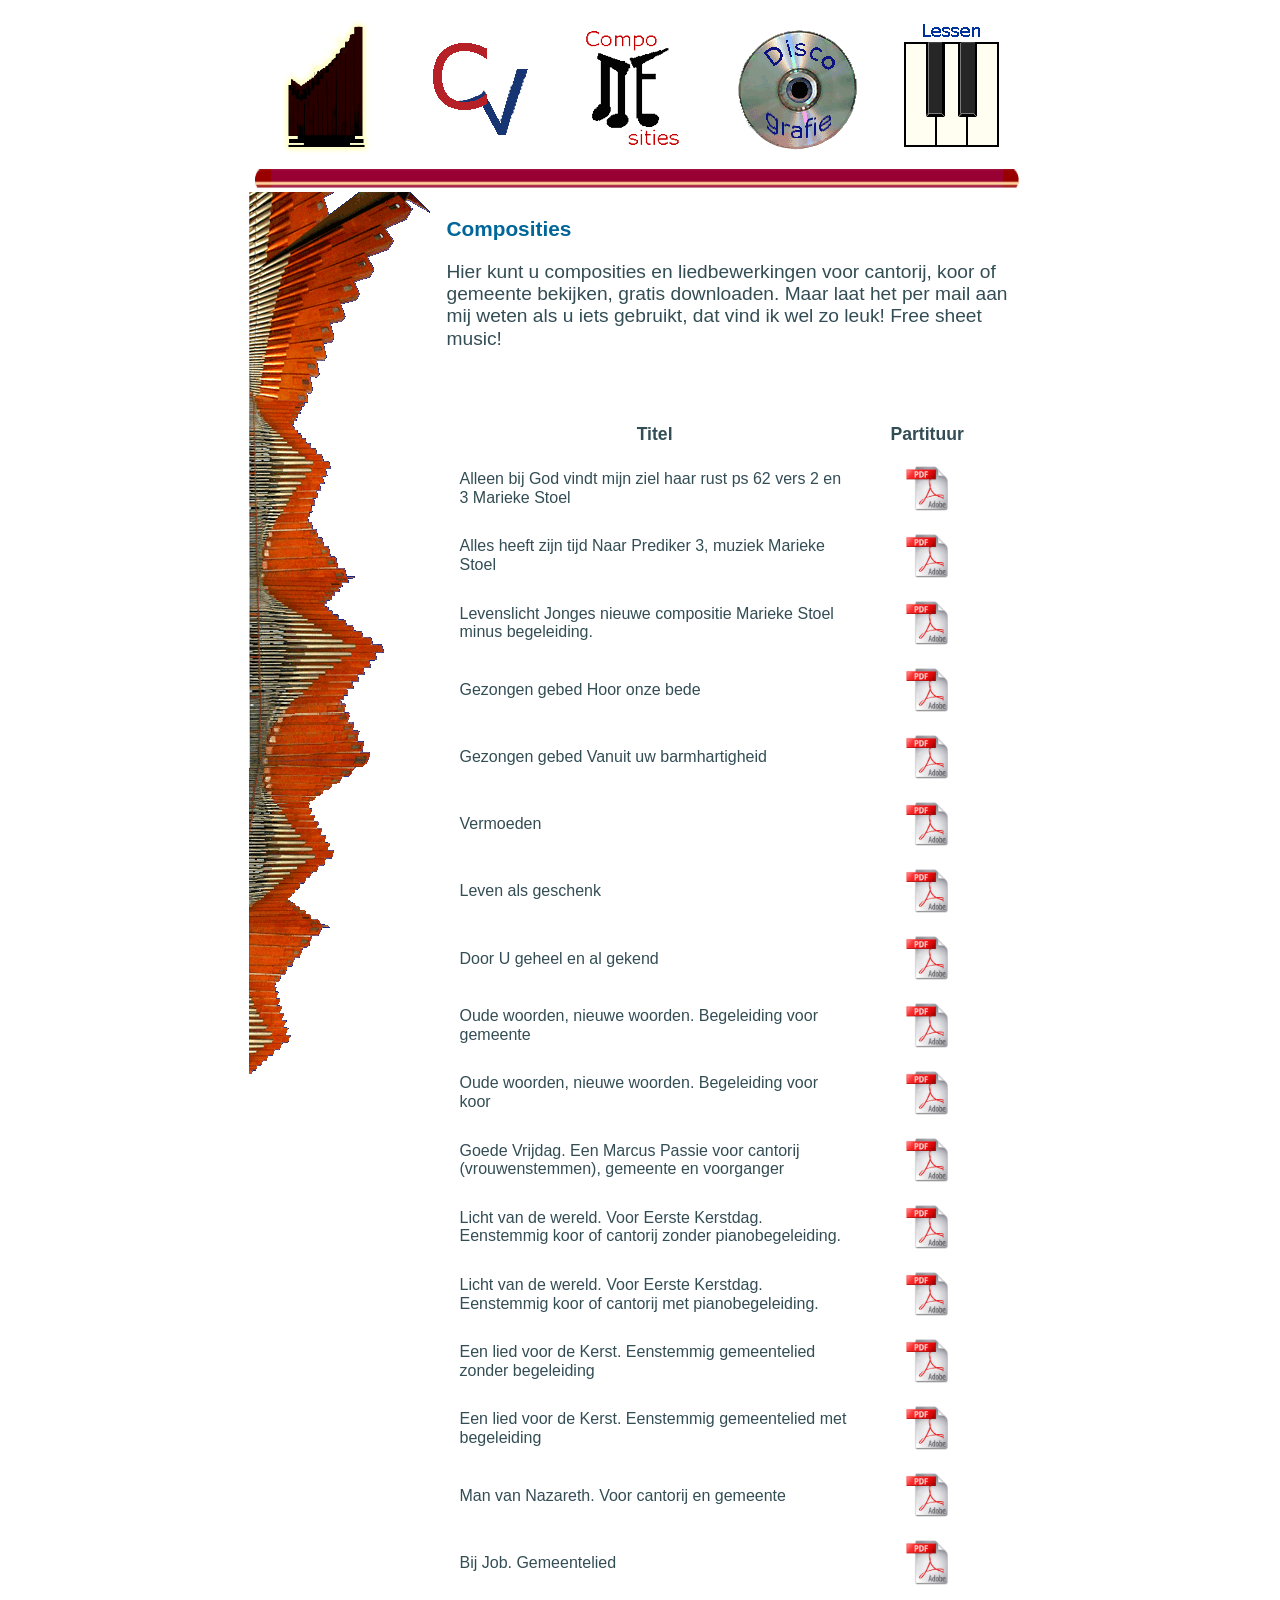
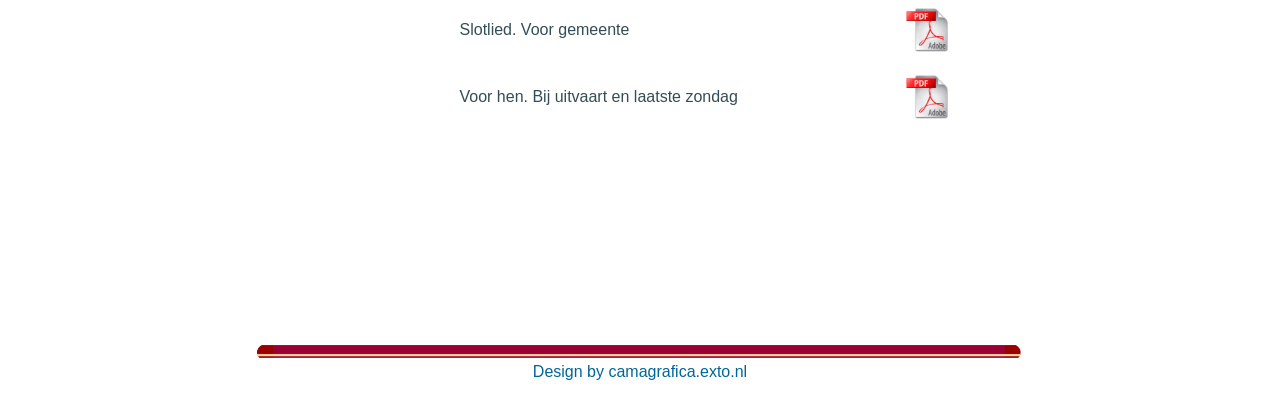
<file: composities.htm>
<!DOCTYPE html PUBLIC "-//W3C//DTD XHTML 1.0 Transitional//EN" "http://www.w3.org/TR/xhtml1/DTD/xhtml1-transitional.dtd">
<html xmlns="http://www.w3.org/1999/xhtml">
<head>
<meta charset="utf-8" />
<!-- TemplateBeginEditable name="doctitle" -->
<title>Untitled Document</title>
<!-- TemplateEndEditable -->
<!-- TemplateBeginEditable name="head" -->
<!-- TemplateEndEditable -->

<script src="js/menuplaatjescode.js"></script>
<link rel="stylesheet" href="Templates/mamasite.css" type="text/css" />

</head>
<body onload="MM_preloadImages('Pictures/cdschijfje_discografie-over.gif','Pictures/composities-over.gif','Pictures/lessen-over.gif','Pictures/cv-over.png','Pictures/cv-over.gif','Pictures/home3-over.gif')">


<center>
<div id="container">




<table width="785" border="0" cellspacing="5">
  <tr>
    <th width="146" scope="col"><a href="index.htm" onmouseout="MM_swapImgRestore()" onmouseover="MM_swapImage('Home','','Pictures/home3-over.gif',1)"><img src="Pictures/home3.gif" alt="home, agenda, siteupdates, concerten etc." name="Home" width="146" height="142" border="0" id="Home" /></a></th>
    <th width="158" scope="col"><a href="cv.htm" onmouseout="MM_swapImgRestore()" onmouseover="MM_swapImage('cv','','Pictures/cv-over.gif',1)"><img src="Pictures/cv.gif" alt="Bekijk de CV van Marieke Stoel" name="cv" width="144" height="144" border="0" id="cv" /></a></th>
    <th width="151" scope="col"><a href="composities.htm" onmouseout="MM_swapImgRestore()" onmouseover="MM_swapImage('Composities','','Pictures/composities-over.gif',1)"><img src="Pictures/composities.gif" alt="Composities voor koor, orgel en/of cantorij" name="Composities" width="144" height="144" border="0" id="Composities" /></a></th>
    <th width="168" scope="col"><a href="discografie.htm" onmouseout="MM_swapImgRestore()" onmouseover="MM_swapImage('Discografie','','Pictures/cdschijfje_discografie-over.gif',1)"><img src="Pictures/cdschijfje_discografie.gif" alt="Bekijk, beluister en bestel cd's van Marieke Stoel" name="Discografie" width="144" height="144" border="0" id="Discografie" /></a></th>
    <th width="122" scope="col"><a href="lessen.htm" onmouseout="MM_swapImgRestore()" onmouseover="MM_swapImage('Lessen','','Pictures/lessen-over.gif',1)"><img src="Pictures/lessen.gif" alt="Piano- en orgellessen" name="Lessen" width="144" height="144" border="0" id="Lessen" /></a></th>
  </tr>
</table>
<table width="785" height="1" border="0" cellspacing="0">
  <tr>
    <td height="23"><img src="Pictures/rodebalk.gif" width="775" height="20" /></td>
  </tr>
</table>
<table width="785" height="768" border="0" cellspacing="0">
  <tr>
    <th width="181" rowspan="2" valign="top" scope="row"><img src="Pictures/linkerornament.gif" width="181" height="898" /></th>
    <td colspan="2"><h1><img src="Pictures/witstukboven.gif" width="600" height="4" /></h1></td>
  </tr>
  <tr>
    <td width="13">&nbsp;</td>
    <td valign="top"><!-- TemplateBeginEditable name="EditRegion4" -->
    <p align="left"> </p>
    <h1>Composities</h1>
    <p>Hier kunt u composities en liedbewerkingen voor cantorij, koor of gemeente bekijken, gratis downloaden. Maar laat het per mail aan mij weten als u iets gebruikt, dat vind ik wel zo leuk! Free sheet music!</p>
    <p>&nbsp;</p>
    <div id="composities-table-container"></div>
    <script src="js/composities-render.js"></script>

    <!-- TemplateEndEditable --></td>
  </tr>
  <tr>
    <th width="181" height="206" scope="row">&nbsp;</th>
    <td colspan="2"><!-- TemplateBeginEditable name="EditRegion5" -->
            <!-- TemplateEndEditable --></td>
  </tr>
</table>
<table width="785" border="0" cellspacing="2">
  <tr>
    <td><img src="Pictures/rodebalk.gif" width="775" height="14" longdesc="http://www.camagrafica.exto.nl" /></td>
  </tr>
  <tr>
    <td><center>
      <a href="http://www.camagrafica.exto.nl">Design by camagrafica.exto.nl
      </a>
    </center></td>
  </tr>

</table>
</div>
</center>
</body>
</html>
</file>
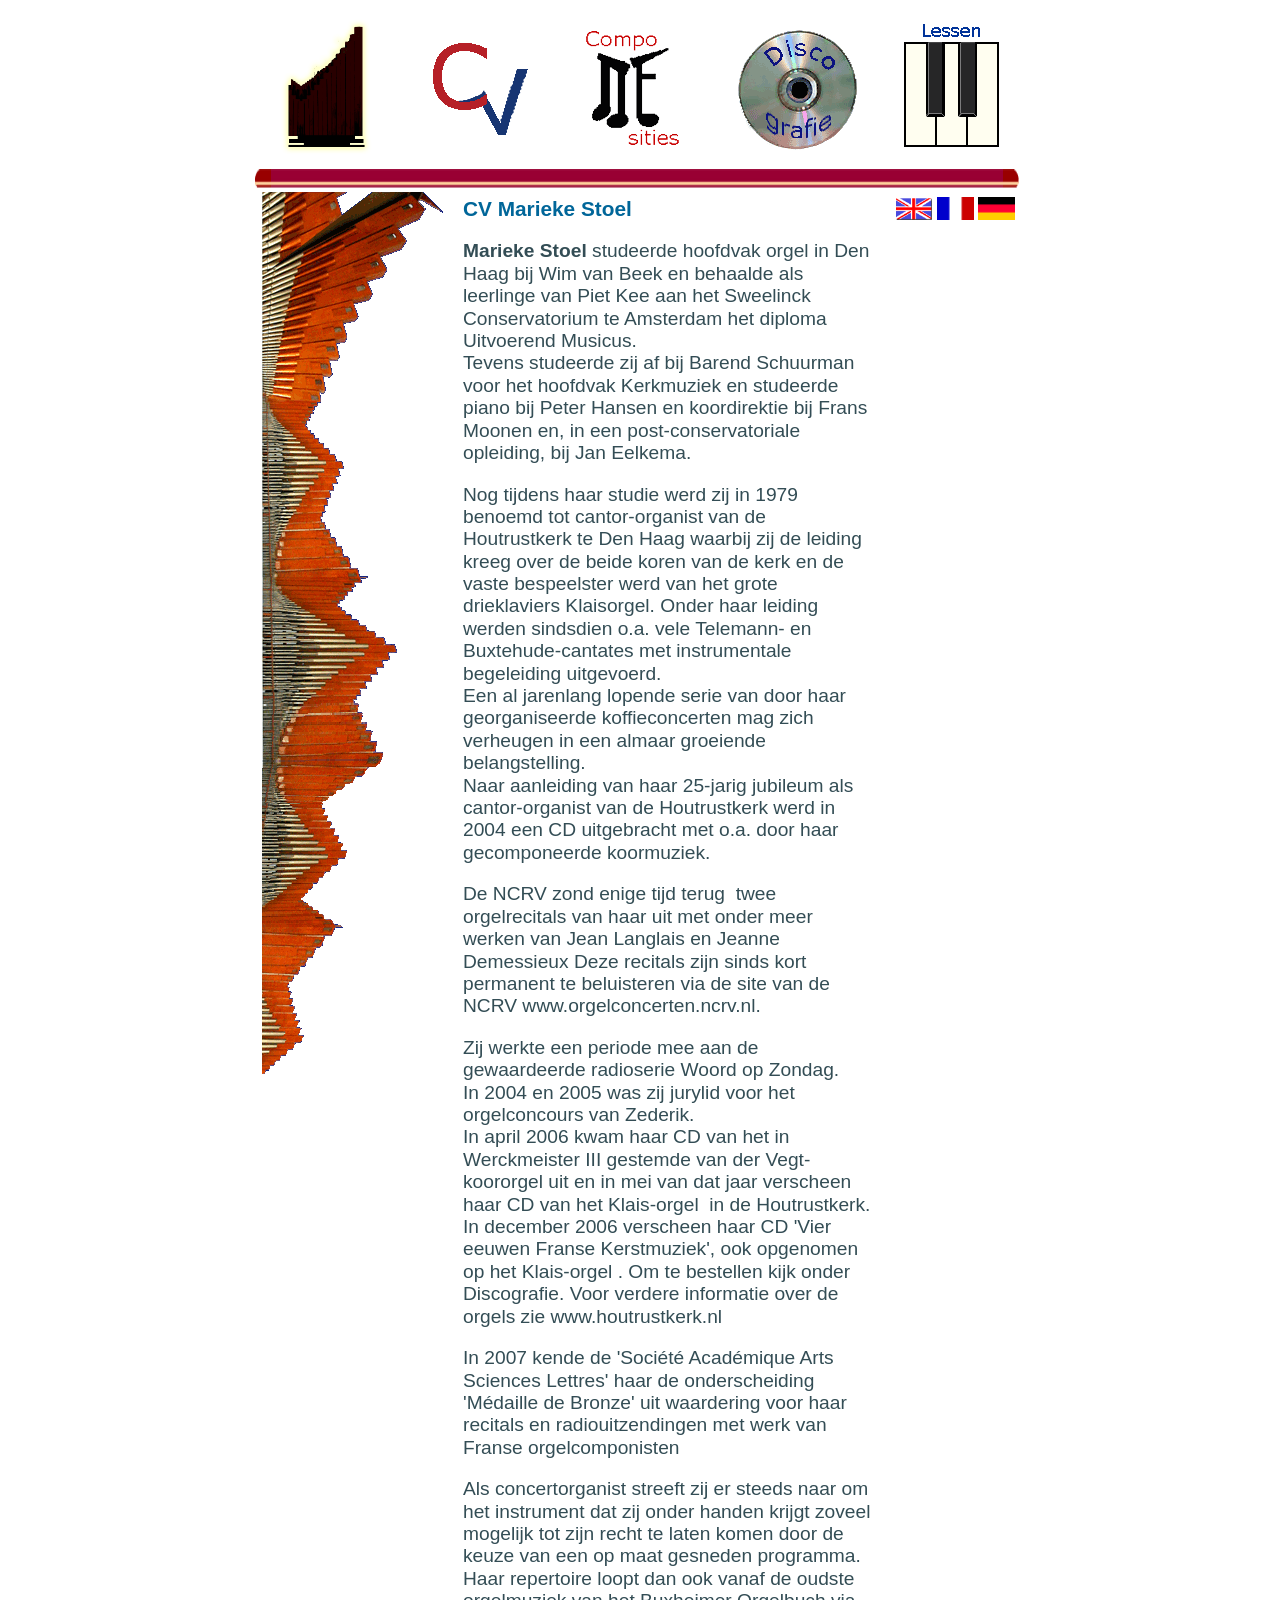
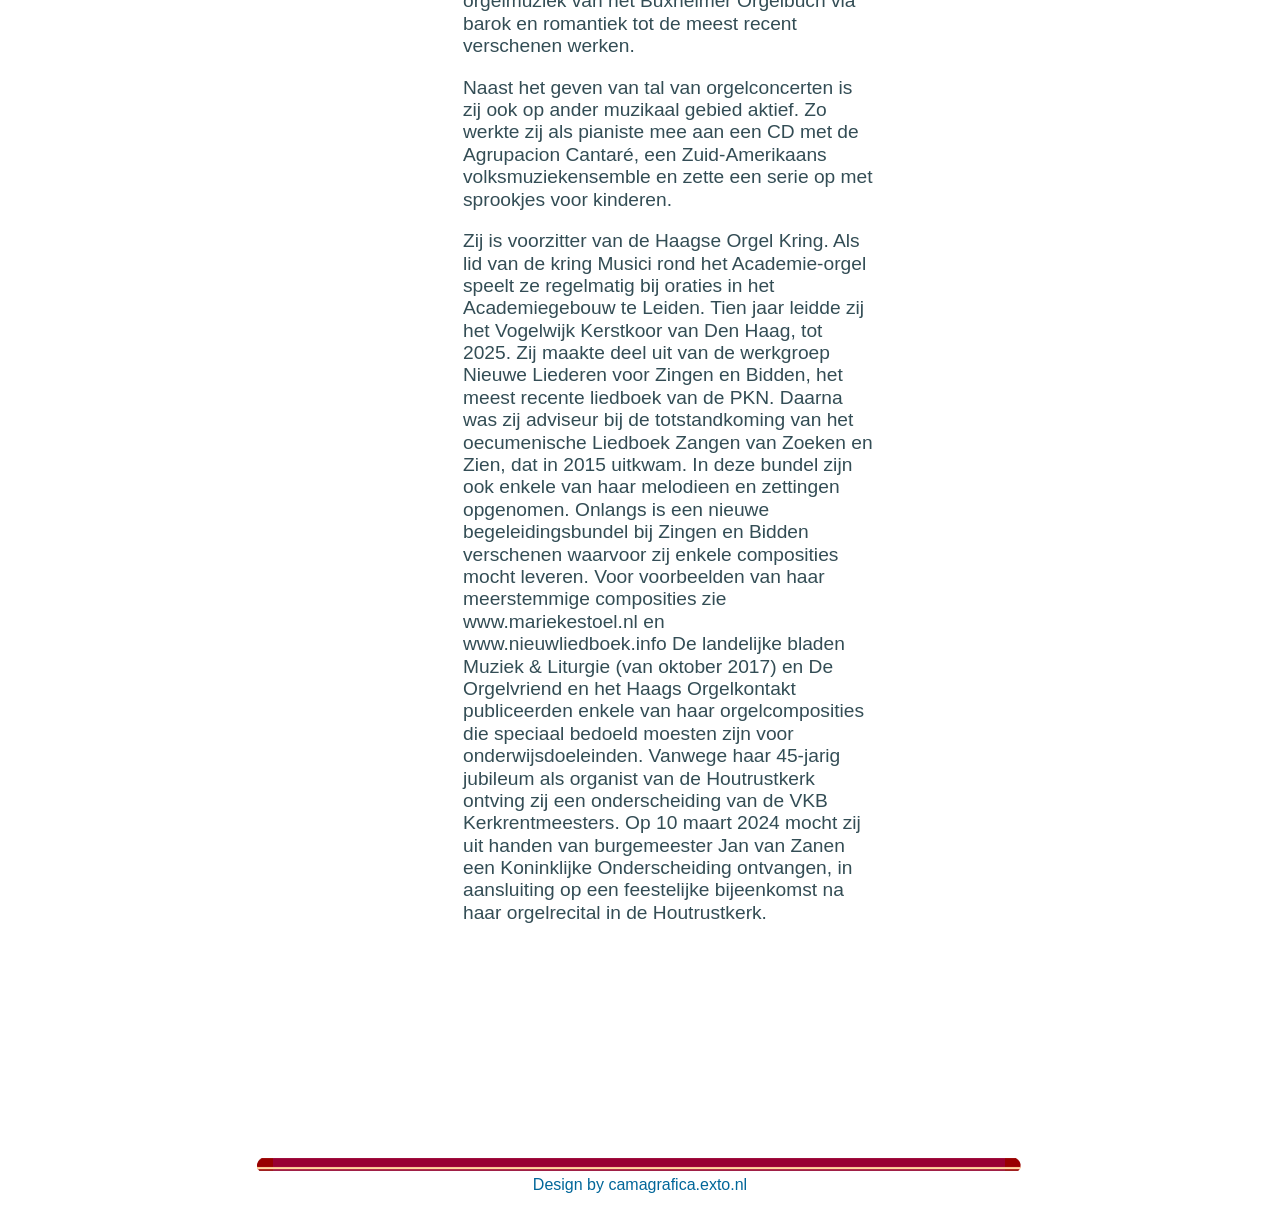
<file: cv.htm>
<!DOCTYPE html PUBLIC "-//W3C//DTD XHTML 1.0 Transitional//EN" "http://www.w3.org/TR/xhtml1/DTD/xhtml1-transitional.dtd">
<html xmlns="http://www.w3.org/1999/xhtml">
<head>
<meta charset="utf-8" />
<!-- TemplateBeginEditable name="doctitle" -->
<title>Untitled Document</title>
<!-- TemplateEndEditable -->
<!-- TemplateBeginEditable name="head" -->
<!-- TemplateEndEditable -->

<script src="js/menuplaatjescode.js"></script>
<link rel="stylesheet" href="Templates/mamasite.css" type="text/css" />

</head>
<body onload="MM_preloadImages('Pictures/cdschijfje_discografie-over.gif','Pictures/composities-over.gif','Pictures/lessen-over.gif','Pictures/cv-over.png','Pictures/cv-over.gif','Pictures/home3-over.gif')">


<center>
<div id="container">





<table width="785" border="0" cellspacing="5">
  <tr>
    <th width="146" scope="col"><a href="index.htm" onmouseout="MM_swapImgRestore()" onmouseover="MM_swapImage('Home','','Pictures/home3-over.gif',1)"><img src="Pictures/home3.gif" alt="home, agenda, siteupdates, concerten etc." name="Home" width="146" height="142" border="0" id="Home" /></a></th>
    <th width="158" scope="col"><a href="cv.htm" onmouseout="MM_swapImgRestore()" onmouseover="MM_swapImage('cv','','Pictures/cv-over.gif',1)"><img src="Pictures/cv.gif" alt="Bekijk de CV van Marieke Stoel" name="cv" width="144" height="144" border="0" id="cv" /></a></th>
    <th width="151" scope="col"><a href="composities.htm" onmouseout="MM_swapImgRestore()" onmouseover="MM_swapImage('Composities','','Pictures/composities-over.gif',1)"><img src="Pictures/composities.gif" alt="Composities voor koor, orgel en/of cantorij" name="Composities" width="144" height="144" border="0" id="Composities" /></a></th>
    <th width="168" scope="col"><a href="discografie.htm" onmouseout="MM_swapImgRestore()" onmouseover="MM_swapImage('Discografie','','Pictures/cdschijfje_discografie-over.gif',1)"><img src="Pictures/cdschijfje_discografie.gif" alt="Bekijk, beluister en bestel cd's van Marieke Stoel" name="Discografie" width="144" height="144" border="0" id="Discografie" /></a></th>
    <th width="122" scope="col"><a href="lessen.htm" onmouseout="MM_swapImgRestore()" onmouseover="MM_swapImage('Lessen','','Pictures/lessen-over.gif',1)"><img src="Pictures/lessen.gif" alt="Piano- en orgellessen" name="Lessen" width="144" height="144" border="0" id="Lessen" /></a></th>
  </tr>
</table>
<table width="785" height="1" border="0" cellspacing="0">
  <tr>
    <td height="23"><img src="Pictures/rodebalk.gif" width="775" height="20" /></td>
  </tr>
</table>
<table width="758" height="768" border="0" cellspacing="0">
  <tr>
    <th width="181" rowspan="2" valign="top" scope="row"><img src="Pictures/linkerornament.gif" width="181" height="898" /></th>
    <td colspan="2"><h1></h1></td>
  </tr>
  <tr>
    <td width="13">&nbsp;</td>
    <td width="558" valign="top"><!-- TemplateBeginEditable name="EditRegion4" -->
<table><tr><td width="431"><div id="cv-content"></div></td><td width="150" align="right" valign="top">
	<a href="cv_engels.htm"><img src="Pictures/engelsevlag.gif" width="36" height="22" title="English version" /></a>
	<a href="cv_frans.htm"><img src="Pictures/fransevlag.gif" width="37" height="23" title="version française"/></a>
	<a href="cv_duits.htm"><img src="Pictures/duitsevlag.gif" width="37" height="23" title="Deutsch"/></a>
</td>
</tr></table>
<script src="js/cv-render.js"></script>
<script>renderCv('nl')</script>
<!-- TemplateEndEditable --></td>
  </tr>
  <tr>
    <th width="181" height="206" scope="row">&nbsp;</th>
    <td colspan="2"><!-- TemplateBeginEditable name="EditRegion5" -->
      <p>&nbsp;</p>
      <!-- TemplateEndEditable --></td>
  </tr>
</table>
<table width="785" border="0" cellspacing="2">
  <tr>
    <td><img src="Pictures/rodebalk.gif" width="775" height="14" longdesc="http://www.camagrafica.exto.nl" /></td>
  </tr>
  <tr>
    <td><center>
      <a href="http://www.camagrafica.exto.nl">Design by camagrafica.exto.nl
      </a>
    </center></td>
  </tr>
</table>
</div>
</center>

</body>
</html>
</file>
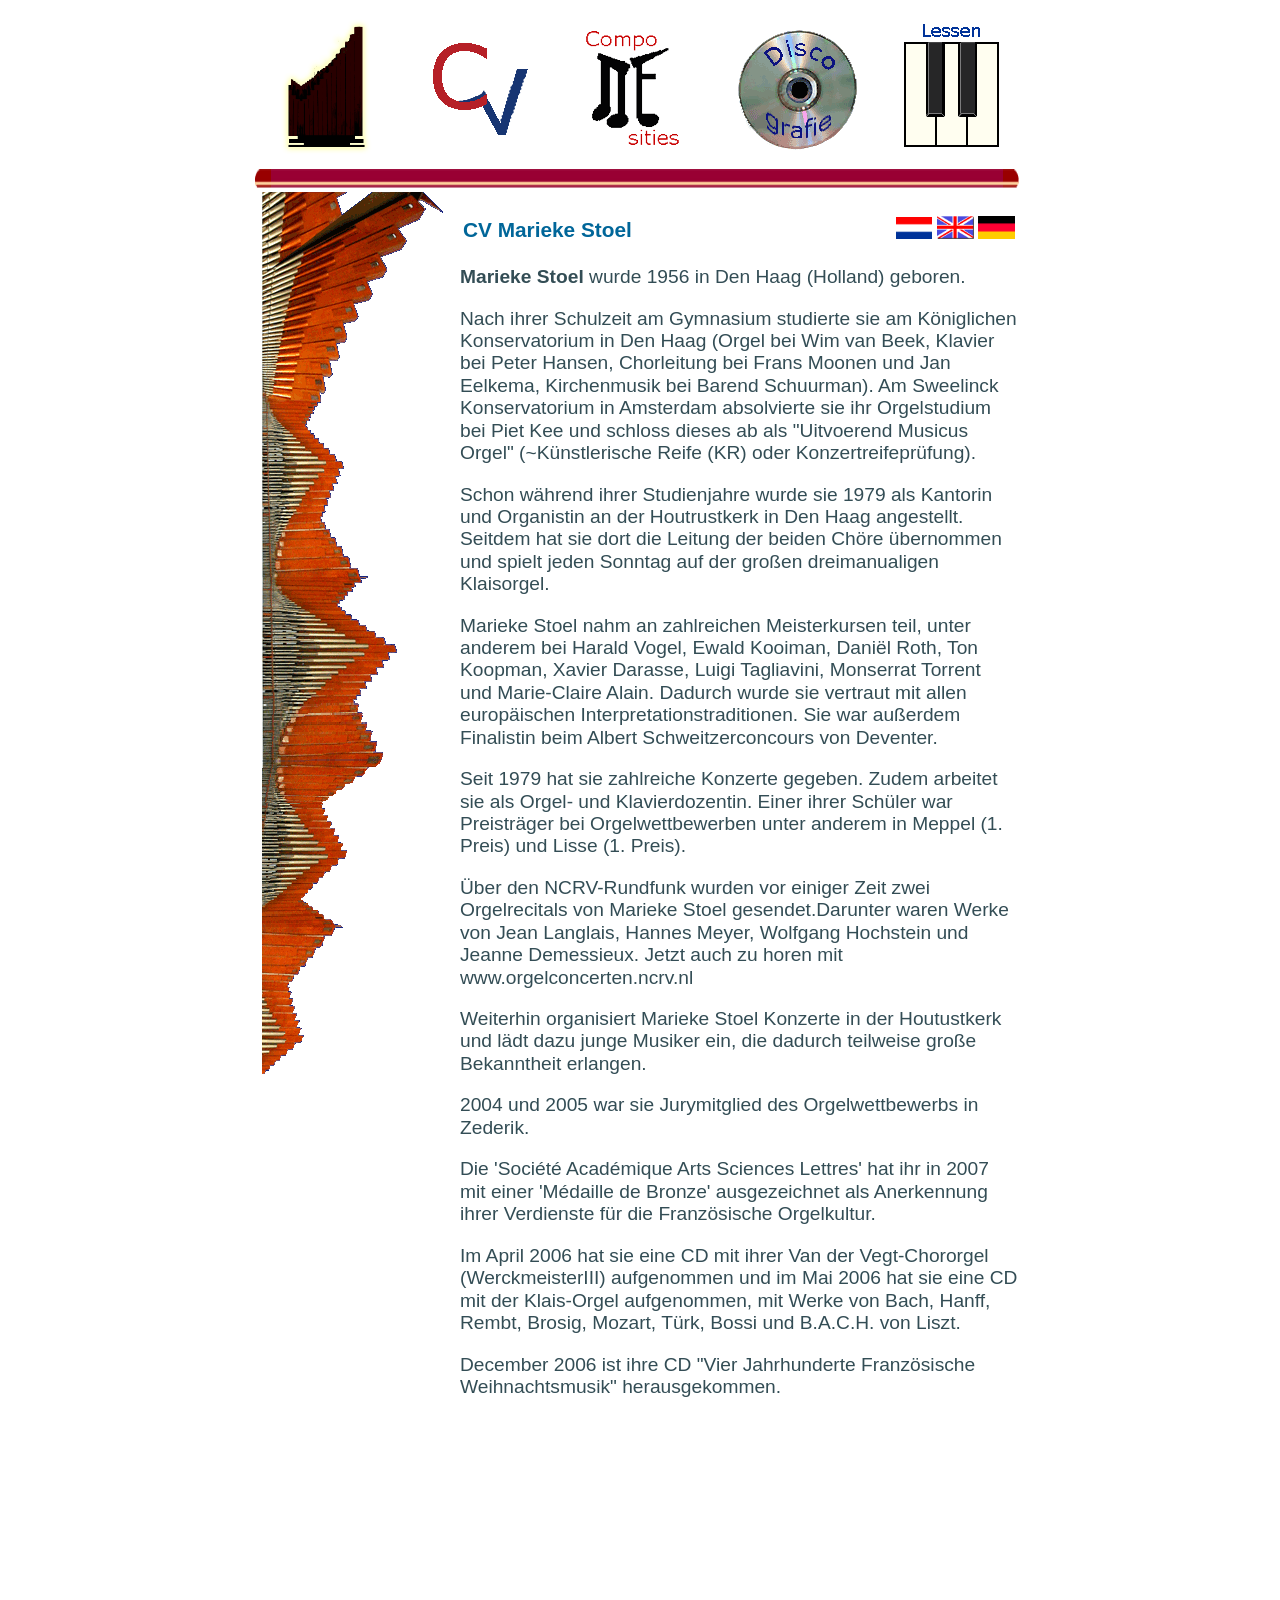
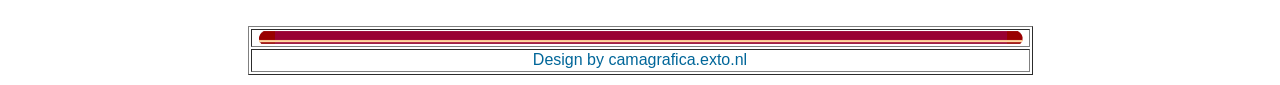
<file: cv_duits.htm>
<!DOCTYPE html PUBLIC "-//W3C//DTD XHTML 1.0 Transitional//EN" "http://www.w3.org/TR/xhtml1/DTD/xhtml1-transitional.dtd">
<html xmlns="http://www.w3.org/1999/xhtml">
<head>
<meta charset="utf-8" />
<!-- TemplateBeginEditable name="doctitle" -->
<title>Untitled Document</title>
<!-- TemplateEndEditable -->
<!-- TemplateBeginEditable name="head" -->
<!-- TemplateEndEditable -->

<script src="js/menuplaatjescode.js"></script>
<link rel="stylesheet" href="Templates/mamasite.css" type="text/css" />

</head>
<body onload="MM_preloadImages('Pictures/cdschijfje_discografie-over.gif','Pictures/composities-over.gif','Pictures/lessen-over.gif','Pictures/cv-over.png','Pictures/cv-over.gif','Pictures/home3-over.gif')">

<center>
<div id="container">





<table width="785" border="0" cellspacing="5">
  <tr>
    <th width="146" scope="col"><a href="index.htm" onmouseout="MM_swapImgRestore()" onmouseover="MM_swapImage('Home','','Pictures/home3-over.gif',1)"><img src="Pictures/home3.gif" alt="home, agenda, siteupdates, concerten etc." name="Home" width="146" height="142" border="0" id="Home" /></a></th>
    <th width="158" scope="col"><a href="cv.htm" onmouseout="MM_swapImgRestore()" onmouseover="MM_swapImage('cv','','Pictures/cv-over.gif',1)"><img src="Pictures/cv.gif" alt="Bekijk de CV van Marieke Stoel" name="cv" width="144" height="144" border="0" id="cv" /></a></th>
    <th width="151" scope="col"><a href="composities.htm" onmouseout="MM_swapImgRestore()" onmouseover="MM_swapImage('Composities','','Pictures/composities-over.gif',1)"><img src="Pictures/composities.gif" alt="Composities voor koor, orgel en/of cantorij" name="Composities" width="144" height="144" border="0" id="Composities" /></a></th>
    <th width="168" scope="col"><a href="discografie.htm" onmouseout="MM_swapImgRestore()" onmouseover="MM_swapImage('Discografie','','Pictures/cdschijfje_discografie-over.gif',1)"><img src="Pictures/cdschijfje_discografie.gif" alt="Bekijk, beluister en bestel cd's van Marieke Stoel" name="Discografie" width="144" height="144" border="0" id="Discografie" /></a></th>
    <th width="122" scope="col"><a href="lessen.htm" onmouseout="MM_swapImgRestore()" onmouseover="MM_swapImage('Lessen','','Pictures/lessen-over.gif',1)"><img src="Pictures/lessen.gif" alt="Piano- en orgellessen" name="Lessen" width="144" height="144" border="0" id="Lessen" /></a></th>
  </tr>
</table>
<table width="785" height="1" border="0" cellspacing="0">
  <tr>
    <td height="23"><img src="Pictures/rodebalk.gif" width="775" height="20" /></td>
  </tr>
</table>
<table width="758" height="768" border="0" cellspacing="0">
  <tr>
    <th width="181" rowspan="2" valign="top" scope="row"><img src="Pictures/linkerornament.gif" width="181" height="898" /></th>
    <td colspan="2"><h1></h1></td>
  </tr>
  <tr>
    <td width="13">&nbsp;</td>
    <td width="558" valign="top"><!-- TemplateBeginEditable name="EditRegion4" -->
    <p align="left"></p>
    <table><tr><td width="431"><h1> CV Marieke Stoel </h1></td><td width="150" align="right">
	<a href="cv.htm"><img src="Pictures/nederlandsevlag.gif" width="36" height="22" title="Nederlandse versie" /></a>
	<a href="cv_engels.htm"><img src="Pictures/engelsevlag.gif" width="37" height="23" title="English version"/></a>
	<a href="cv_duits.htm"><img src="Pictures/duitsevlag.gif" width="37" height="23" title="Deutsch"/></a>
		
</td>
    </tr></table>
    <p><strong>Marieke Stoel</strong> wurde 1956 in Den Haag (Holland) geboren.
</p><p>
Nach ihrer Schulzeit am Gymnasium studierte sie am Königlichen Konservatorium in Den Haag (Orgel bei Wim van Beek, Klavier bei Peter Hansen, Chorleitung bei Frans Moonen und Jan Eelkema, Kirchenmusik bei Barend Schuurman). 
Am Sweelinck Konservatorium  in Amsterdam absolvierte sie ihr Orgelstudium bei Piet Kee und schloss dieses ab als "Uitvoerend Musicus Orgel" (~Künstlerische Reife (KR) oder Konzertreifeprüfung).
</p><p>
Schon während ihrer Studienjahre wurde sie 1979 als Kantorin und Organistin an der Houtrustkerk in Den Haag angestellt. Seitdem hat sie dort die Leitung der beiden Chöre übernommen und spielt jeden Sonntag auf der großen dreimanualigen Klaisorgel.
</p><p>
Marieke Stoel nahm an zahlreichen Meisterkursen teil, unter anderem bei Harald Vogel, Ewald Kooiman, Daniël Roth, Ton Koopman, Xavier Darasse,  Luigi Tagliavini, Monserrat Torrent und Marie-Claire Alain. Dadurch wurde sie vertraut mit allen europäischen Interpretationstraditionen. 
Sie war außerdem Finalistin beim Albert Schweitzerconcours von Deventer.
</p><p>
Seit 1979 hat sie zahlreiche Konzerte gegeben.
Zudem arbeitet sie als Orgel- und Klavierdozentin. Einer ihrer Schüler war Preisträger bei Orgelwettbewerben  unter anderem in Meppel (1. Preis) und Lisse (1. Preis).
</p><p>
Über den NCRV-Rundfunk wurden vor einiger Zeit zwei Orgelrecitals von Marieke Stoel gesendet.Darunter waren Werke von Jean Langlais, Hannes Meyer, Wolfgang Hochstein und Jeanne Demessieux. Jetzt auch zu horen mit www.orgelconcerten.ncrv.nl
</p><p>
Weiterhin organisiert Marieke Stoel Konzerte in der Houtustkerk und lädt dazu junge Musiker ein, die dadurch teilweise große Bekanntheit erlangen.
</p><p>
2004 und 2005 war sie Jurymitglied des Orgelwettbewerbs in Zederik.
</p><p>
Die 'Société Académique Arts Sciences Lettres' hat ihr in 2007 mit einer 'Médaille de Bronze' ausgezeichnet als Anerkennung ihrer Verdienste für die Französische Orgelkultur.
</p><p>
Im April 2006 hat sie eine CD mit ihrer Van der Vegt-Chororgel (WerckmeisterIII) aufgenommen und im Mai 2006 hat sie eine CD mit der Klais-Orgel aufgenommen, mit Werke von Bach, Hanff, Rembt, Brosig, Mozart, Türk, Bossi und B.A.C.H. von Liszt.</p><p> 
December 2006 ist ihre CD "Vier Jahrhunderte Französische Weihnachtsmusik" herausgekommen.
</p>

    <!-- TemplateEndEditable --></td>
  </tr>
  <tr>
    <th width="181" height="206" scope="row">&nbsp;</th>
    <td colspan="2"><!-- TemplateBeginEditable name="EditRegion5" -->
      <p>&nbsp;</p>
      <!-- TemplateEndEditable --></td>
  </tr>
</table>
<table width="785" border="1" cellspacing="2">
  <tr>
    <td><img src="Pictures/rodebalk.gif" width="775" height="14" longdesc="http://www.camagrafica.exto.nl" /></td>
  </tr>
  <tr>
    <td><center>
      <a href="http://www.camagrafica.exto.nl">Design by camagrafica.exto.nl
      </a>
    </center></td>
  </tr>
</table>

</div>
</center>


</body>
</html>
</file>
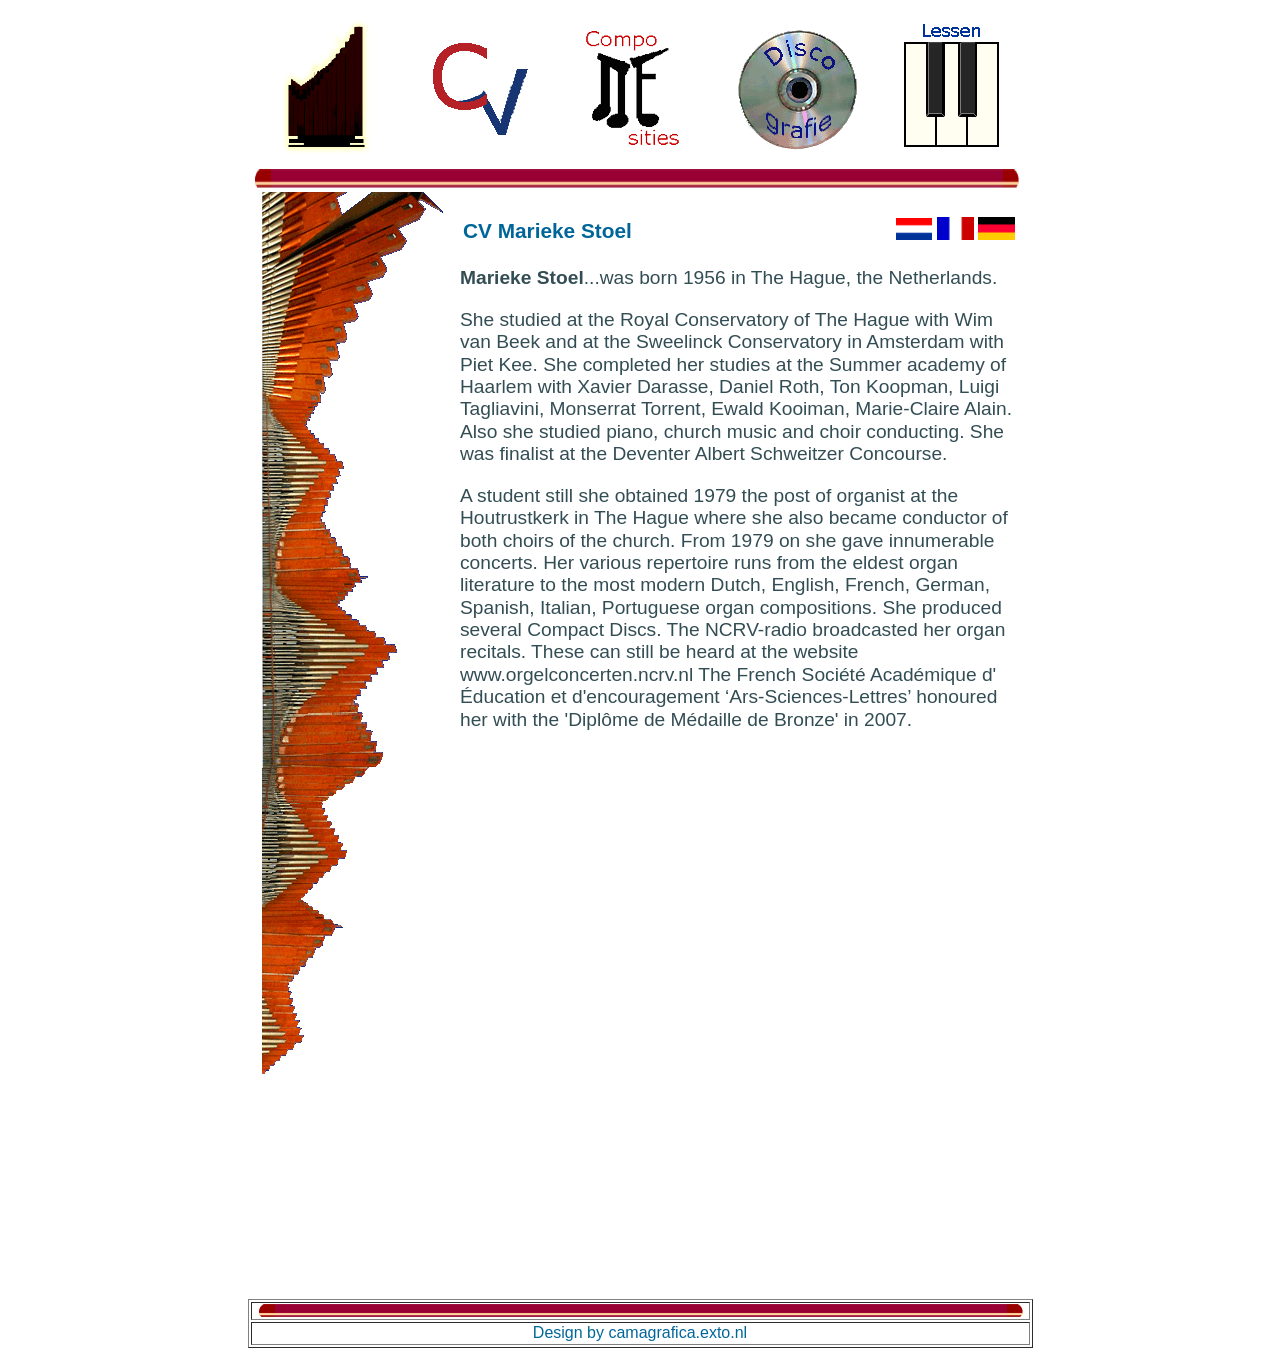
<file: cv_engels.htm>
<!DOCTYPE html PUBLIC "-//W3C//DTD XHTML 1.0 Transitional//EN" "http://www.w3.org/TR/xhtml1/DTD/xhtml1-transitional.dtd">
<html xmlns="http://www.w3.org/1999/xhtml">
<head>
<meta charset="utf-8" />
<!-- TemplateBeginEditable name="doctitle" -->
<title>Untitled Document</title>
<!-- TemplateEndEditable -->
<!-- TemplateBeginEditable name="head" -->
<!-- TemplateEndEditable -->

<script src="js/menuplaatjescode.js"></script>
<link rel="stylesheet" href="Templates/mamasite.css" type="text/css" />

</head>
<body onload="MM_preloadImages('Pictures/cdschijfje_discografie-over.gif','Pictures/composities-over.gif','Pictures/lessen-over.gif','Pictures/cv-over.png','Pictures/cv-over.gif','Pictures/home3-over.gif')">






<center>
<div id="container">


<table width="785" border="0" cellspacing="5">
  <tr>
    <th width="146" scope="col"><a href="index.htm" onmouseout="MM_swapImgRestore()" onmouseover="MM_swapImage('Home','','Pictures/home3-over.gif',1)"><img src="Pictures/home3.gif" alt="home, agenda, siteupdates, concerten etc." name="Home" width="146" height="142" border="0" id="Home" /></a></th>
    <th width="158" scope="col"><a href="cv.htm" onmouseout="MM_swapImgRestore()" onmouseover="MM_swapImage('cv','','Pictures/cv-over.gif',1)"><img src="Pictures/cv.gif" alt="Bekijk de CV van Marieke Stoel" name="cv" width="144" height="144" border="0" id="cv" /></a></th>
    <th width="151" scope="col"><a href="composities.htm" onmouseout="MM_swapImgRestore()" onmouseover="MM_swapImage('Composities','','Pictures/composities-over.gif',1)"><img src="Pictures/composities.gif" alt="Composities voor koor, orgel en/of cantorij" name="Composities" width="144" height="144" border="0" id="Composities" /></a></th>
    <th width="168" scope="col"><a href="discografie.htm" onmouseout="MM_swapImgRestore()" onmouseover="MM_swapImage('Discografie','','Pictures/cdschijfje_discografie-over.gif',1)"><img src="Pictures/cdschijfje_discografie.gif" alt="Bekijk, beluister en bestel cd's van Marieke Stoel" name="Discografie" width="144" height="144" border="0" id="Discografie" /></a></th>
    <th width="122" scope="col"><a href="lessen.htm" onmouseout="MM_swapImgRestore()" onmouseover="MM_swapImage('Lessen','','Pictures/lessen-over.gif',1)"><img src="Pictures/lessen.gif" alt="Piano- en orgellessen" name="Lessen" width="144" height="144" border="0" id="Lessen" /></a></th>
  </tr>
</table>
<table width="785" height="1" border="0" cellspacing="0">
  <tr>
    <td height="23"><img src="Pictures/rodebalk.gif" width="775" height="20" /></td>
  </tr>
</table>
<table width="758" height="768" border="0" cellspacing="0">
  <tr>
    <th width="181" rowspan="2" valign="top" scope="row"><img src="Pictures/linkerornament.gif" width="181" height="898" /></th>
    <td colspan="2"><h1></h1></td>
  </tr>
  <tr>
    <td width="13">&nbsp;</td>
    <td width="558" valign="top"><!-- TemplateBeginEditable name="EditRegion4" -->
    <p align="left"></p>
    <table><tr><td width="431"><h1> CV Marieke Stoel </h1></td><td width="150" align="right">
	<a href="cv.htm"><img src="Pictures/nederlandsevlag.gif" width="36" height="22" title="English version" /></a>
	<a href="cv_frans.htm"><img src="Pictures/fransevlag.gif" width="37" height="23" title="version française"/></a>
	<a href="cv_duits.htm"><img src="Pictures/duitsevlag.gif" width="37" height="23" title="Deutsch"/></a>
		
</td>
    </tr></table>
    <p><strong>Marieke   Stoel</strong>...was born 1956 in The Hague, the Netherlands. </br>

<p>She studied at the Royal Conservatory of The Hague with Wim van Beek and at the Sweelinck Conservatory in Amsterdam with Piet Kee. 
She completed her studies at the Summer academy of Haarlem with Xavier Darasse, Daniel Roth, Ton Koopman, Luigi Tagliavini, Monserrat Torrent, Ewald Kooiman, Marie-Claire Alain.
Also she studied piano, church music and choir conducting.
She was finalist at the Deventer Albert Schweitzer Concourse. 
</p><p>
A student still she obtained 1979 the post of organist at the Houtrustkerk in The Hague where she also became conductor of both choirs of the church. From 1979 on she gave innumerable concerts. Her various repertoire runs from the eldest organ literature to the most modern Dutch, English, French, German, Spanish, Italian, Portuguese organ compositions. She produced several Compact Discs. The NCRV-radio broadcasted her organ recitals. These can still be heard at the website www.orgelconcerten.ncrv.nl  
The French Société Académique d' Éducation et d'encouragement ‘Ars-Sciences-Lettres’ honoured her with the 'Diplôme de Médaille de Bronze' in 2007. </p>

    <!-- TemplateEndEditable --></td>
  </tr>
  <tr>
    <th width="181" height="206" scope="row">&nbsp;</th>
    <td colspan="2"><!-- TemplateBeginEditable name="EditRegion5" -->
      <p>&nbsp;</p>
      <!-- TemplateEndEditable --></td>
  </tr>
</table>
<table width="785" border="1" cellspacing="2">
  <tr>
    <td><img src="Pictures/rodebalk.gif" width="775" height="14" longdesc="http://www.camagrafica.exto.nl" /></td>
  </tr>
  <tr>
    <td><center>
      <a href="http://www.camagrafica.exto.nl">Design by camagrafica.exto.nl
      </a>
    </center></td>
  </tr>
</table>
</div>
</center>
</body>
</html>
</file>
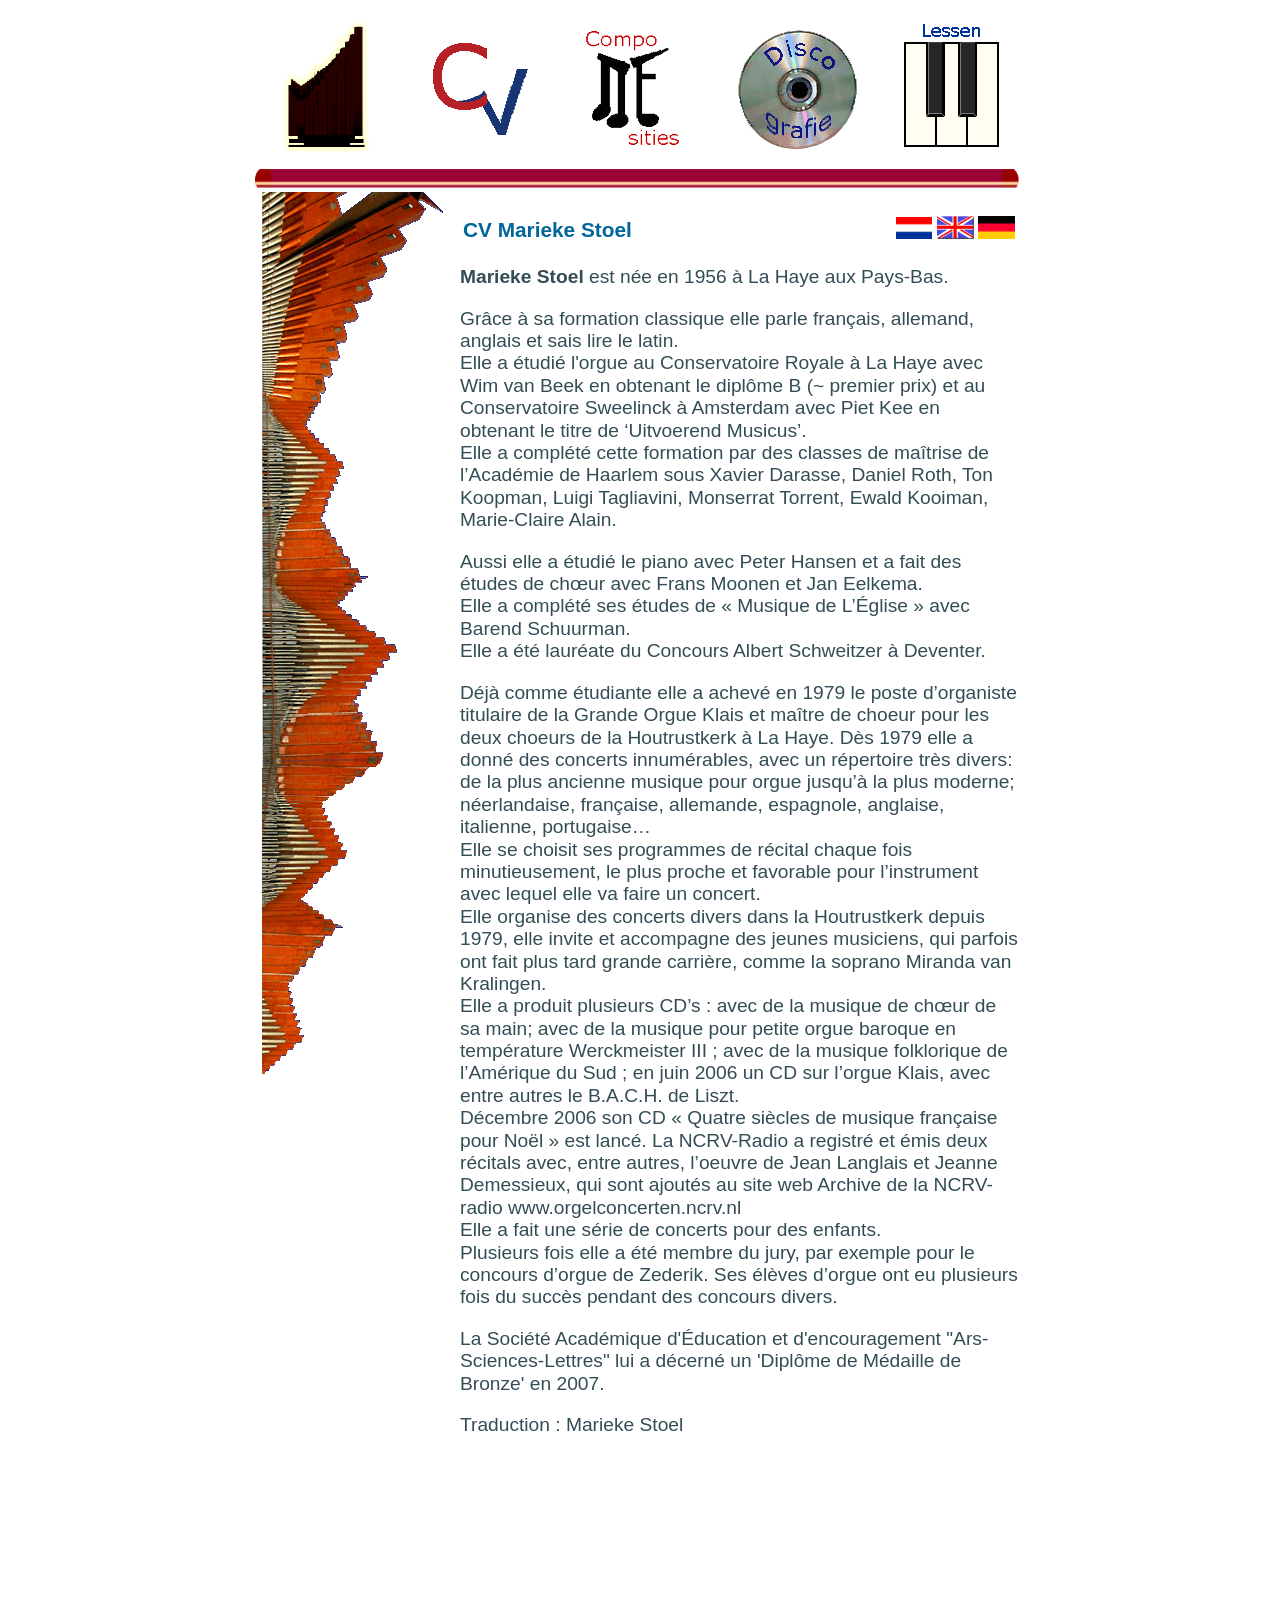
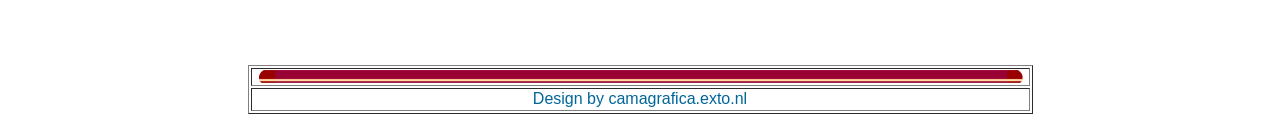
<file: cv_frans.htm>
<!DOCTYPE html PUBLIC "-//W3C//DTD XHTML 1.0 Transitional//EN" "http://www.w3.org/TR/xhtml1/DTD/xhtml1-transitional.dtd">
<html xmlns="http://www.w3.org/1999/xhtml">
<head>
<meta charset="utf-8" />
<!-- TemplateBeginEditable name="doctitle" -->
<title>Untitled Document</title>
<!-- TemplateEndEditable -->
<!-- TemplateBeginEditable name="head" -->
<!-- TemplateEndEditable -->

<script src="js/menuplaatjescode.js"></script>
<link rel="stylesheet" href="Templates/mamasite.css" type="text/css" />

</head>
<body onload="MM_preloadImages('Pictures/cdschijfje_discografie-over.gif','Pictures/composities-over.gif','Pictures/lessen-over.gif','Pictures/cv-over.png','Pictures/cv-over.gif','Pictures/home3-over.gif')">




<center>
<div id="container">


<table width="785" border="0" cellspacing="5">
  <tr>
    <th width="146" scope="col"><a href="index.htm" onmouseout="MM_swapImgRestore()" onmouseover="MM_swapImage('Home','','Pictures/home3-over.gif',1)"><img src="Pictures/home3.gif" alt="home, agenda, siteupdates, concerten etc." name="Home" width="146" height="142" border="0" id="Home" /></a></th>
    <th width="158" scope="col"><a href="cv.htm" onmouseout="MM_swapImgRestore()" onmouseover="MM_swapImage('cv','','Pictures/cv-over.gif',1)"><img src="Pictures/cv.gif" alt="Bekijk de CV van Marieke Stoel" name="cv" width="144" height="144" border="0" id="cv" /></a></th>
    <th width="151" scope="col"><a href="composities.htm" onmouseout="MM_swapImgRestore()" onmouseover="MM_swapImage('Composities','','Pictures/composities-over.gif',1)"><img src="Pictures/composities.gif" alt="Composities voor koor, orgel en/of cantorij" name="Composities" width="144" height="144" border="0" id="Composities" /></a></th>
    <th width="168" scope="col"><a href="discografie.htm" onmouseout="MM_swapImgRestore()" onmouseover="MM_swapImage('Discografie','','Pictures/cdschijfje_discografie-over.gif',1)"><img src="Pictures/cdschijfje_discografie.gif" alt="Bekijk, beluister en bestel cd's van Marieke Stoel" name="Discografie" width="144" height="144" border="0" id="Discografie" /></a></th>
    <th width="122" scope="col"><a href="lessen.htm" onmouseout="MM_swapImgRestore()" onmouseover="MM_swapImage('Lessen','','Pictures/lessen-over.gif',1)"><img src="Pictures/lessen.gif" alt="Piano- en orgellessen" name="Lessen" width="144" height="144" border="0" id="Lessen" /></a></th>
  </tr>
</table>
<table width="785" height="1" border="0" cellspacing="0">
  <tr>
    <td height="23"><img src="Pictures/rodebalk.gif" width="775" height="20" /></td>
  </tr>
</table>
<table width="758" height="768" border="0" cellspacing="0">
  <tr>
    <th width="181" rowspan="2" valign="top" scope="row"><img src="Pictures/linkerornament.gif" width="181" height="898" /></th>
    <td colspan="2"><h1></h1></td>
  </tr>
  <tr>
    <td width="13">&nbsp;</td>
    <td width="558" valign="top"><!-- TemplateBeginEditable name="EditRegion4" -->
    <p align="left"></p>
    <table><tr><td width="431"><h1> CV Marieke Stoel </h1></td><td width="150" align="right">
	<a href="cv.htm"><img src="Pictures/nederlandsevlag.gif" width="36" height="22" title="Nederlandse versie" /></a>
	<a href="cv_engels.htm"><img src="Pictures/engelsevlag.gif" width="37" height="23" title="English version"/></a>
	<a href="cv_duits.htm"><img src="Pictures/duitsevlag.gif" width="37" height="23" title="Deutsch"/></a>
		
</td>
    </tr></table>
    <p><strong>Marieke   Stoel</strong> est née en 1956 à La Haye aux  Pays-Bas. <br />
    <p>Grâce à sa formation classique elle parle français, allemand, anglais et sais lire le latin. <br />Elle a étudié l'orgue au Conservatoire Royale à La Haye avec Wim van Beek en obtenant  le diplôme B (~ premier prix) et au Conservatoire Sweelinck à Amsterdam avec Piet Kee en obtenant le titre de ‘Uitvoerend Musicus’. <br />Elle a complété cette formation par des classes de maîtrise de l’Académie de Haarlem sous Xavier Darasse, Daniel Roth, Ton Koopman, Luigi Tagliavini, Monserrat Torrent, Ewald Kooiman, Marie-Claire Alain.</p>
<p>Aussi elle a étudié le piano avec Peter Hansen et a fait des études de chœur avec Frans Moonen et Jan Eelkema.<br />Elle a complété ses études de « Musique de L’Église » avec Barend Schuurman.<br />Elle a été lauréate du Concours Albert Schweitzer à Deventer.</p>
<p>Déjà comme étudiante elle a achevé en 1979 le poste d’organiste titulaire de la Grande Orgue Klais et maître de choeur pour les deux choeurs de la Houtrustkerk à La Haye.  
Dès 1979 elle a donné des concerts innumérables, avec un répertoire très divers: de la plus ancienne musique pour orgue jusqu’à la plus moderne; néerlandaise, française, allemande, espagnole, anglaise, italienne, portugaise…<br />Elle se choisit ses programmes de récital chaque fois minutieusement, le plus proche et  favorable pour l’instrument avec lequel elle va faire un concert.<br />Elle organise des concerts divers dans la Houtrustkerk depuis 1979, elle invite et accompagne des jeunes musiciens, qui parfois ont fait plus tard grande carrière, comme la soprano Miranda van Kralingen.<br />Elle a produit plusieurs CD’s : avec de la musique de chœur de sa main; avec de la musique pour petite orgue baroque en température Werckmeister III ; avec de la musique folklorique de l’Amérique du Sud ;  en juin 2006 un CD sur l’orgue Klais, avec entre autres le B.A.C.H. de Liszt.
<br />Décembre 2006 son CD « Quatre siècles de musique française pour Noël » est lancé.
La NCRV-Radio a registré et émis deux récitals avec, entre autres, l’oeuvre de Jean Langlais et Jeanne Demessieux, qui sont ajoutés au site web Archive de la NCRV-radio www.orgelconcerten.ncrv.nl  <br />Elle a fait une série de concerts pour des enfants.<br />Plusieurs fois elle a été membre du jury, par exemple pour le concours d’orgue de Zederik.
Ses élèves d’orgue ont eu plusieurs fois du succès pendant des concours divers.</p>
<p> La Société Académique d'Éducation et d'encouragement "Ars-Sciences-Lettres" lui a décerné un 'Diplôme de Médaille de Bronze' en 2007.
<p>Traduction : Marieke Stoel</p>

    <!-- TemplateEndEditable --></td>
  </tr>
  <tr>
    <th width="181" height="206" scope="row">&nbsp;</th>
    <td colspan="2"><!-- TemplateBeginEditable name="EditRegion5" -->
      <p>&nbsp;</p>
      <!-- TemplateEndEditable --></td>
  </tr>
</table>
<table width="785" border="1" cellspacing="2">
  <tr>
    <td><img src="Pictures/rodebalk.gif" width="775" height="14" longdesc="http://www.camagrafica.exto.nl" /></td>
  </tr>
  <tr>
    <td><center>
      <a href="http://www.camagrafica.exto.nl">Design by camagrafica.exto.nl
      </a>
    </center></td>
  </tr>

</table>

</div>
</center>
</body>
</html>
</file>
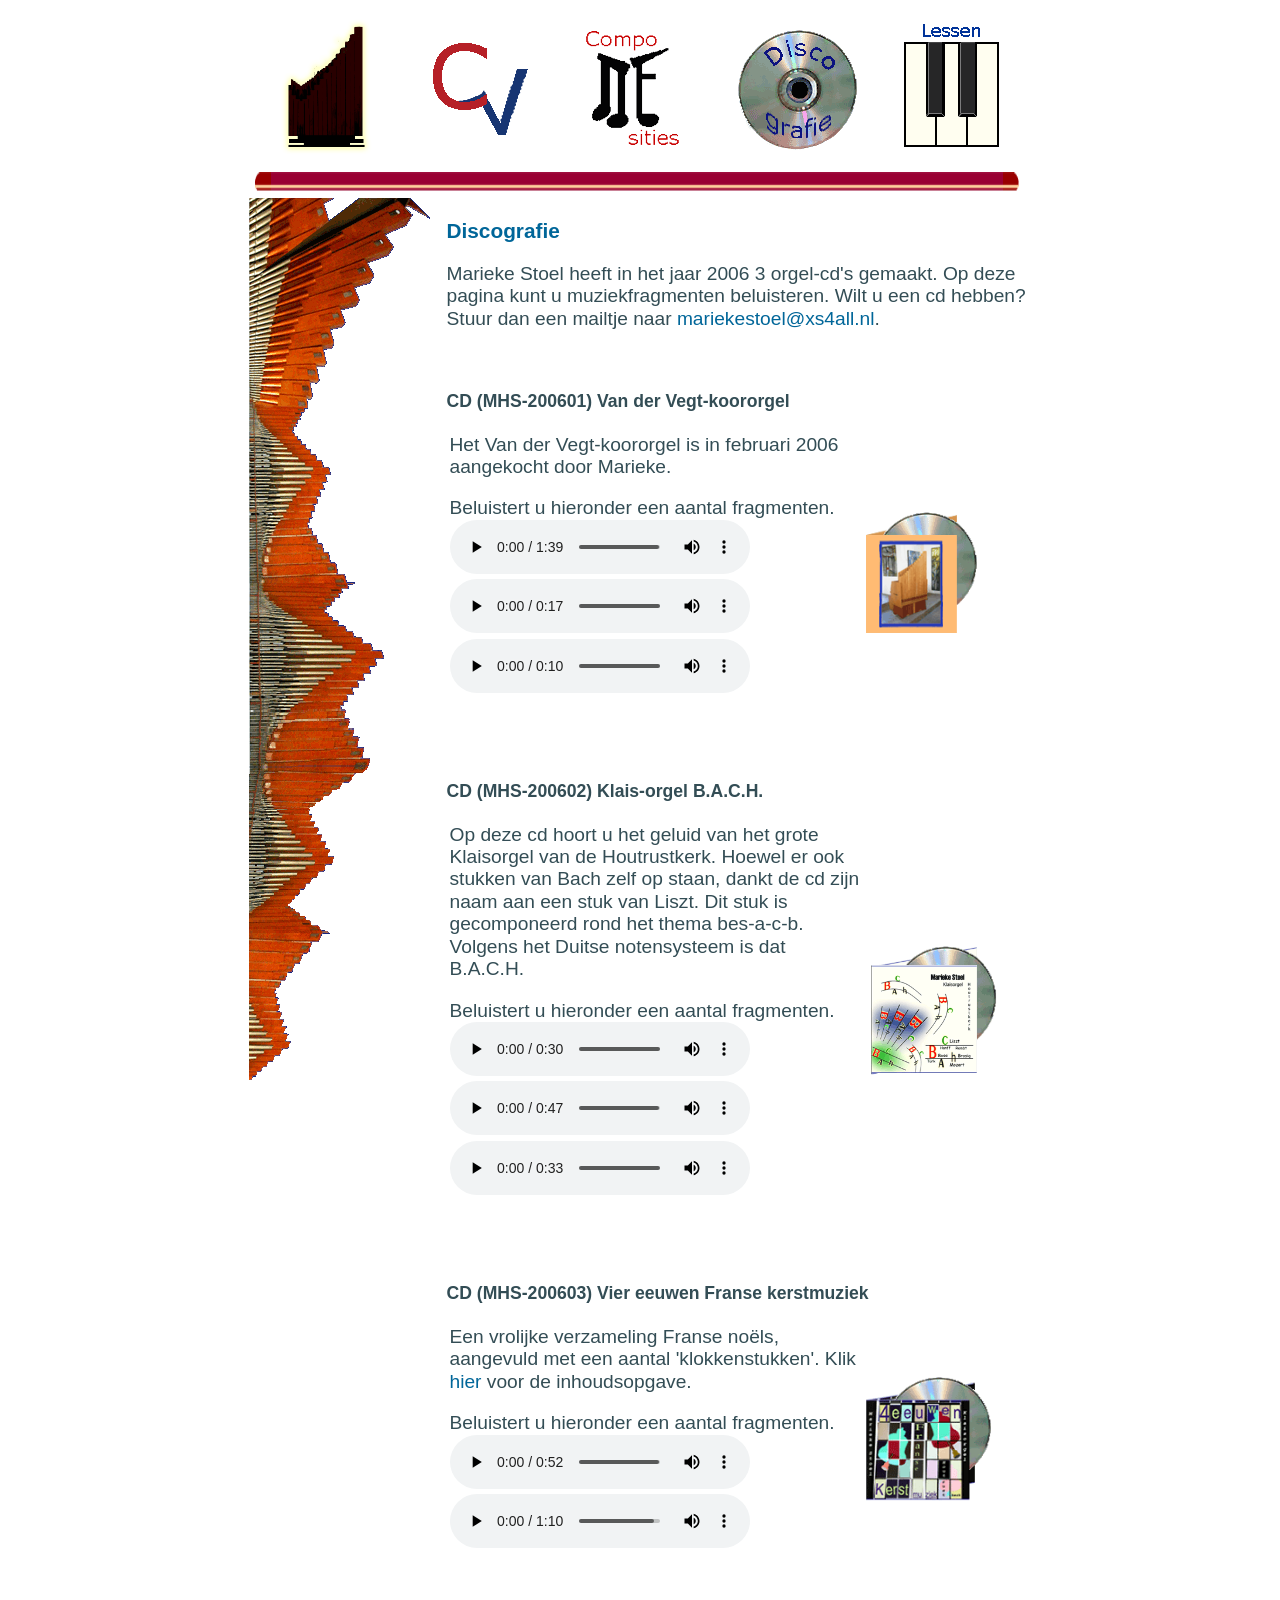
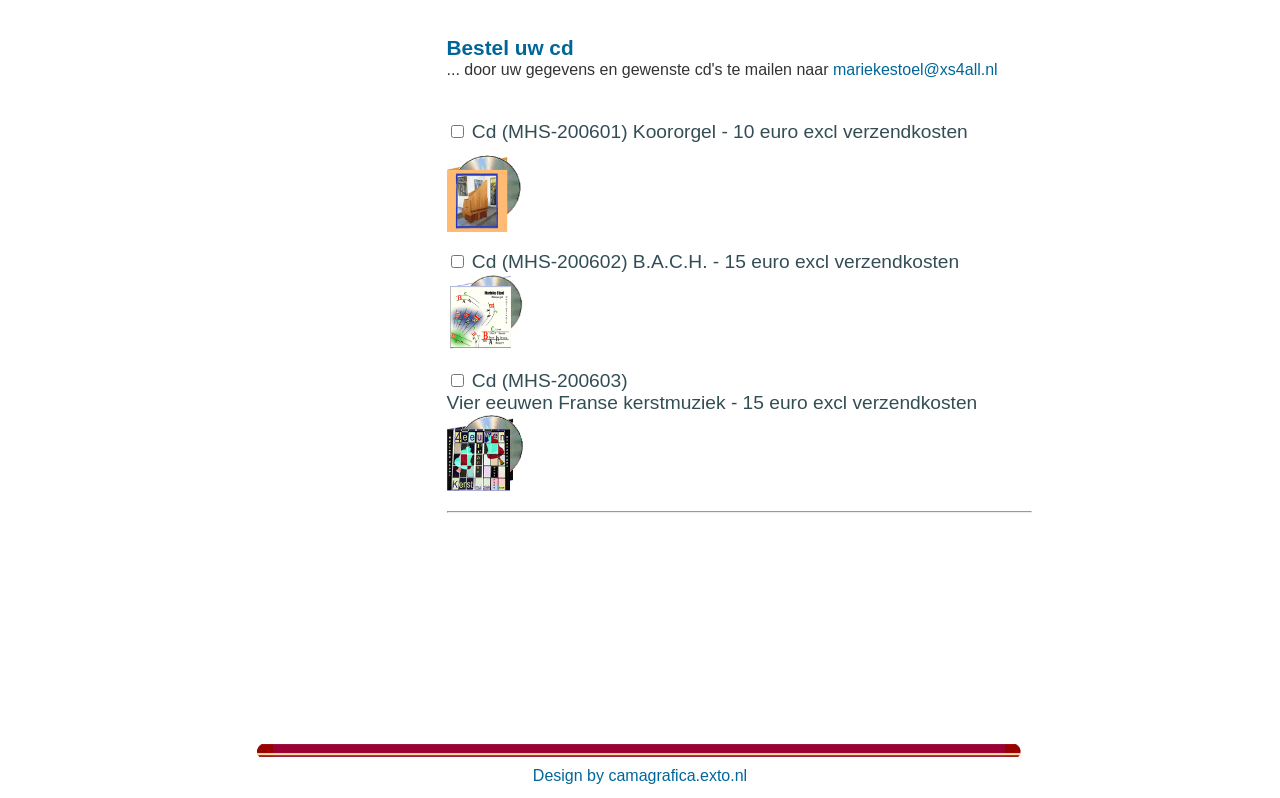
<file: discografie.htm>
<!DOCTYPE html>
<html lang="nl">
<head>
<meta charset="utf-8" />
<!-- TemplateBeginEditable name="doctitle" -->
<title>Discografie</title>

<div id="meermuziek-container"></div>
<script src="js/meermuziek-render.js"></script>
    <!-- TemplateEndEditable -->
<!-- TemplateBeginEditable name="head" -->
<!-- TemplateEndEditable -->

<script><!--

	function validate() 

	{

    if ((document.bestelformulier_cds.naam.value.length > 0) && (document.bestelformulier_cds.adres.value.length > 0)&& (document.bestelformulier_cds.postcode.value.length > 0)&& (document.bestelformulier_cds.woonplaats.value.length > 0)&& (document.bestelformulier_cds.telefoon.value.length > 0)&& (document.bestelformulier_cds.e-mail.value.length > 0))

    	{
		
	alert('Uw bestelling wordt verzonden, dank u wel!');

    return true;

    	}

	else
 
		{

	alert('Vult u alstublieft alle gegevens in!');

	return false;  

    	}

	}

	//--></script>

<script src="js/menuplaatjescode.js"></script>
<link rel="stylesheet" href="Templates/mamasite.css" type="text/css" />

</head>

<body onload="MM_preloadImages('Pictures/cdschijfje_discografie-over.gif','Pictures/composities-over.gif','Pictures/lessen-over.gif','Pictures/cv-over.png','Pictures/cv-over.gif','Pictures/home3-over.gif')">
<center>
<div id="container">
<table width="785" border="0" cellspacing="5">
  <tr>
    <th width="146" scope="col"><a href="index.htm" onmouseout="MM_swapImgRestore()" onmouseover="MM_swapImage('Home','','Pictures/home3-over.gif',1)"><img src="Pictures/home3.gif" alt="home, agenda, siteupdates, concerten etc." name="Home" width="146" height="142" border="0" id="Home" /></a></th>
    <th width="158" scope="col"><a href="cv.htm" onmouseout="MM_swapImgRestore()" onmouseover="MM_swapImage('cv','','Pictures/cv-over.gif',1)"><img src="Pictures/cv.gif" alt="Bekijk de CV van Marieke Stoel" name="cv" width="144" height="144" border="0" id="cv" /></a></th>
    <th width="151" scope="col"><a href="composities.htm" onmouseout="MM_swapImgRestore()" onmouseover="MM_swapImage('Composities','','Pictures/composities-over.gif',1)"><img src="Pictures/composities.gif" alt="Composities voor koor, orgel en/of cantorij" name="Composities" width="144" height="144" border="0" id="Composities" /></a></th>
    <th width="168" scope="col"><a href="discografie.htm" onmouseout="MM_swapImgRestore()" onmouseover="MM_swapImage('Discografie','','Pictures/cdschijfje_discografie-over.gif',1)"><img src="Pictures/cdschijfje_discografie.gif" alt="Bekijk, beluister en bestel cd's van Marieke Stoel" name="Discografie" width="144" height="144" border="0" id="Discografie" /></a></th>
    <th width="122" scope="col"><a href="lessen.htm" onmouseout="MM_swapImgRestore()" onmouseover="MM_swapImage('Lessen','','Pictures/lessen-over.gif',1)"><img src="Pictures/lessen.gif" alt="Piano- en orgellessen" name="Lessen" width="144" height="144" border="0" id="Lessen" /></a></th>
  </tr>
</table>
<table width="785" height="1" border="0" cellspacing="0">
  <tr>
    <td height="23"><img src="Pictures/rodebalk.gif" width="775" height="20" /></td>
  </tr>
</table>
<table width="785" height="768" border="0" cellspacing="0">
  <tr>
    <th width="181" rowspan="2" valign="top" scope="row"><img src="Pictures/linkerornament.gif" width="181" height="898" /></th>
    <td colspan="2"><h1></h1></td>
  </tr>
  <tr>
    <td width="13">&nbsp;</td>
    <td valign="top"><!-- TemplateBeginEditable name="EditRegion4" -->
    <p align="left"> </p>
    <h1>Discografie</h1>
    <p align="left">Marieke Stoel heeft in het jaar 2006 3 orgel-cd's gemaakt. Op deze pagina kunt u muziekfragmenten beluisteren. Wilt u een cd hebben? Stuur dan een mailtje naar <a href="mailto:mariekestoel@xs4all.nl">mariekestoel@xs4all.nl</a>. </p>
    <p align="left">&nbsp;</p>
    <h3>CD (MHS-200601) Van der Vegt-koororgel</h3>
    <table width="555" border="0" cellspacing="2">
      <tr>
        <td width="408"><p>Het Van der Vegt-koororgel is in februari 2006 aangekocht door Marieke. </p>
          <p>Beluistert u hieronder een aantal fragmenten.<br>
		<audio controls>
			  <source src="Muziek/Scheidemann2.mp3" type="audio/mpeg">
		</audio> 
		<audio controls>
			<source src="Muziek/Mozart.mp3" type="audio/mpeg">
		</audio> 
		<audio controls>
			<source src="Muziek/Ruppe.mp3" type="audio/mpeg">
		</audio> 
           </td>
        <td width="131"><img src="Pictures/cdkleinorgeltje.gif" width="131" height="140" /></td>
      </tr>
    </table>
    <p>&nbsp;</p>
    <h3>CD (MHS-200602) Klais-orgel B.A.C.H. </h3>
    <table width="555" border="0" cellspacing="2">
      <tr>
        <td width="408"><p>Op deze cd hoort u het geluid van het grote Klaisorgel van de Houtrustkerk. Hoewel er ook stukken van Bach zelf op staan, dankt de cd zijn naam aan een stuk van Liszt. Dit stuk is gecomponeerd rond het thema bes-a-c-b. Volgens het Duitse notensysteem is dat B.A.C.H. </p>
            <p>Beluistert u hieronder een aantal fragmenten.<br />
		<audio controls>
			  <source src="Muziek/Liszt.mp3" type="audio/mpeg">
		</audio> 
		<audio controls>
			<source src="Muziek/Bossi.mp3" type="audio/mpeg">
		</audio> 
		<audio controls>
			<source src="Muziek/Mozartandante.mp3" type="audio/mpeg">
		</audio> 
            </p></td>
        <td width="131"><img src="Pictures/cdbach.gif" width="133" height="135" align="top" /></td>
      </tr>
    </table>

<p>&nbsp;</p>
    <h3>CD (MHS-200603) Vier eeuwen Franse kerstmuziek</h3>
    <table width="555" border="0" cellspacing="2">
      <tr>
        <td width="408"><p>Een vrolijke verzameling Franse noëls, aangevuld met een aantal 'klokkenstukken'. Klik <a href="inhoudsopgave werken Franse kerst CD zonder uitgever anders.doc" target="_blank"> hier</a> voor de inhoudsopgave.</p>
  	<p>Beluistert u hieronder een aantal fragmenten.<br />
		<audio controls>
			  <source src="Muziek/guilmant_offertoire.mp3" type="audio/mpeg">
		</audio> 
		<audio controls>
			<source src="Muziek/Balbastre_il est un petit.mp3" type="audio/mpeg">
		</audio> 
     	</p>

          </td>
        <td width="131"><img src="Pictures/cdfransekerstmuziek.gif" width="125" height="125" align="top" /></td>
      </tr>
    </table>



    <p align="left">&nbsp;</p>
    <h1>Bestel uw cd </h1>
	... door uw gegevens en gewenste cd's te mailen naar <a href="mailto:mariekestoel@xs4all.nl">mariekestoel@xs4all.nl</a>
    
      <p><br />
        <input type="checkbox" name="checkbox Van der vegt" value="checkbox"/>
        Cd (MHS-200601) Koororgel - 10 euro excl verzendkosten <img src="Pictures/cdkleinorgeltje.gif" width="87" height="89" align="top" /></p>
      <label> </label>
<p>
  <input type="checkbox" name="checkbox Klais-orgel" value="checkbox" />
  Cd (MHS-200602) B.A.C.H. - 15 euro excl verzendkosten <img src="Pictures/cdbach.gif" width="76" height="77" align="top" /></p>

<p>
  <input type="checkbox" name="checkbox kerstmuziek" value="checkbox" />
  Cd (MHS-200603) <br />Vier eeuwen Franse kerstmuziek - 15 euro excl verzendkosten <img src="Pictures/cdfransekerstmuziek.gif" width="76" height="77" align="top" /></p>
<hr />

<p>
    
  </p>
    </form>


    <!-- TemplateEndEditable --></td>
  </tr>
  <tr>
    <th width="181" height="206" scope="row">&nbsp;</th>
    <td colspan="2"><!-- TemplateBeginEditable name="EditRegion5" -->
      <p>&nbsp;</p>
      <!-- TemplateEndEditable --></td>
  </tr>
</table>
<table width="785" border="0" cellspacing="2">
  <tr>
    <td><img src="Pictures/rodebalk.gif" width="775" height="14" longdesc="http://www.camagrafica.exto.nl" /></td>
  </tr>
  <tr>
    <td><center>
      <a href="http://www.camagrafica.exto.nl">Design by camagrafica.exto.nl
      </a>
    </center></td>
  </tr>
</table>
</div>
</center>
</body>
</html>
</file>
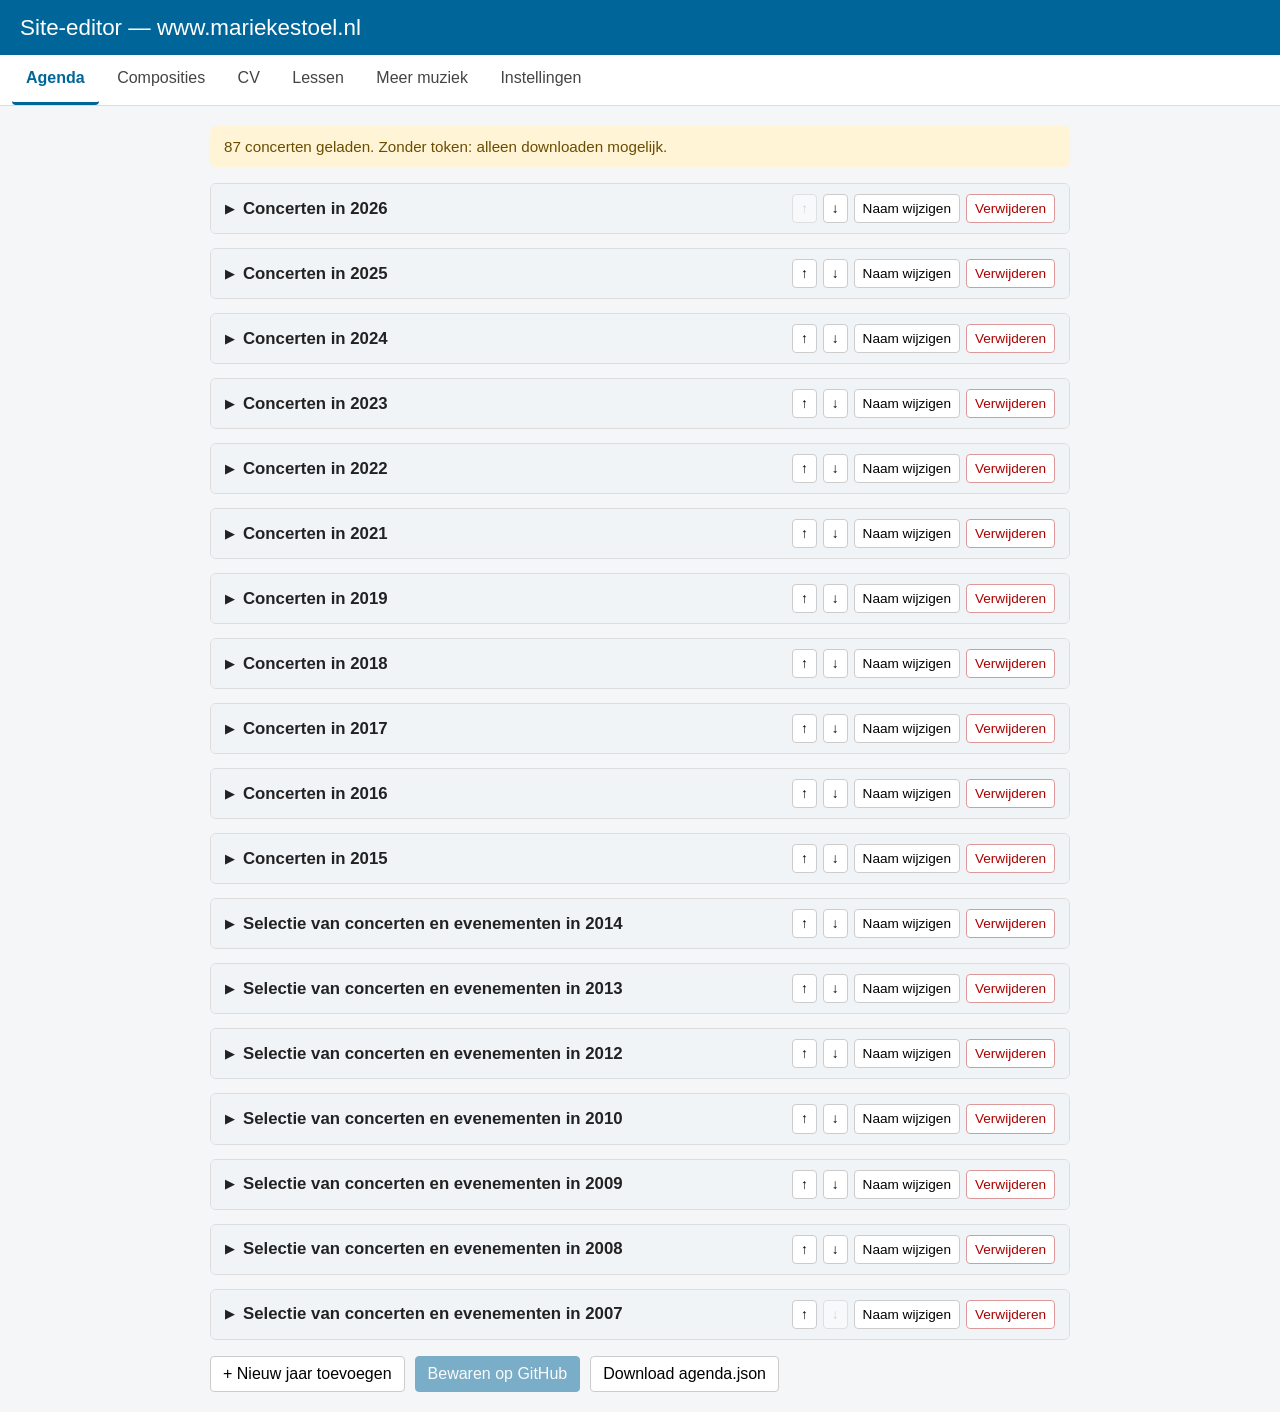
<file: editor.html>
<!DOCTYPE html>
<html lang="nl">
<head>
<meta charset="utf-8" />
<meta name="viewport" content="width=device-width, initial-scale=1" />
<title>Site-editor — Marieke Stoel</title>
<style>
  * { box-sizing: border-box; }
  body { font-family: -apple-system, BlinkMacSystemFont, "Segoe UI", Roboto, Arial, sans-serif;
         margin: 0; background: #f4f6f8; color: #222; line-height: 1.4; }
  header { background: #006699; color: #fff; padding: 12px 20px; }
  header h1 { margin: 0; font-size: 1.4em; font-weight: 500; }
  nav { background: #fff; border-bottom: 1px solid #ddd; padding: 0 12px;
        overflow-x: auto; white-space: nowrap; }
  nav button { background: none; border: none; padding: 12px 14px; font-size: 1em;
               cursor: pointer; border-bottom: 3px solid transparent; color: #444; }
  nav button.active { color: #006699; border-bottom-color: #006699; font-weight: 600; }
  main { padding: 20px; max-width: 900px; margin: 0 auto; }
  .tab-content { display: none; }
  .tab-content.active { display: block; }
  .sub-nav { background: #f4f6f8; border-bottom: 1px solid #ddd; margin-bottom: 16px; padding: 0; }
  .sub-nav button { background: none; border: none; padding: 8px 14px; font-size: 0.95em;
                    cursor: pointer; border-bottom: 2px solid transparent; color: #555; }
  .sub-nav button.active { color: #006699; border-bottom-color: #006699; font-weight: 600; }
  .status-banner { padding: 10px 14px; border-radius: 6px; margin-bottom: 16px; font-size: 0.95em; }
  .status-banner.info     { background: #e6f2ff; color: #004471; }
  .status-banner.warning  { background: #fff4d6; color: #6b4d00; }
  .status-banner.error    { background: #fde2e2; color: #8a1a1a; }
  .status-banner.success  { background: #e0f5e0; color: #1a5a1a; }
  .year-block, .item-block { background: #fff; border: 1px solid #ddd; border-radius: 6px;
                             margin-bottom: 14px; overflow: hidden; }
  .year-header { display: flex; align-items: center; padding: 10px 14px;
                 background: #f0f4f7; cursor: pointer; }
  .year-header h2 { margin: 0; font-size: 1.05em; flex: 1; font-weight: 600; }
  .year-header .chevron { transition: transform 0.15s; font-size: 0.8em; margin-right: 8px; }
  .year-block.expanded .year-header .chevron { transform: rotate(90deg); }
  .year-header .year-actions { display: flex; gap: 6px; }
  .year-body { display: none; padding: 8px 14px 14px; }
  .year-block.expanded .year-body { display: block; }
  .entry { display: grid; grid-template-columns: 1fr auto; gap: 10px;
           padding: 8px 0; border-bottom: 1px solid #eee; }
  .entry:last-child { border-bottom: none; }
  .entry-text strong { color: #006699; }
  .entry-text { font-size: 0.95em; }
  .entry-actions { display: flex; gap: 6px; flex-shrink: 0; }
  .item-row { padding: 10px 14px; border-bottom: 1px solid #eee;
              display: grid; grid-template-columns: 1fr auto; gap: 10px; align-items: start; }
  .item-row:last-child { border-bottom: none; }
  .item-content { font-size: 0.95em; }
  .item-content .item-title { font-weight: 600; color: #006699; margin-bottom: 4px; }
  .item-content .item-meta  { font-size: 0.85em; color: #888; }
  .item-actions { display: flex; gap: 6px; flex-shrink: 0; }
  button { font: inherit; background: #fff; border: 1px solid #ccc;
           padding: 6px 12px; border-radius: 4px; cursor: pointer; }
  button:hover { background: #f0f0f0; }
  button.primary { background: #006699; color: #fff; border-color: #006699; }
  button.primary:hover { background: #00547a; }
  button.danger  { background: #fff; color: #a00; border-color: #d99; }
  button.danger:hover { background: #fde2e2; }
  button.small { padding: 4px 8px; font-size: 0.85em; }
  button:disabled { opacity: 0.5; cursor: not-allowed; }
  .toolbar { margin-top: 16px; display: flex; gap: 10px; flex-wrap: wrap; }
  .field { margin: 12px 0; }
  .field label { display: block; font-weight: 600; margin-bottom: 4px; }
  .field input[type="text"], .field input[type="password"], .field textarea, .field select {
    width: 100%; padding: 8px; border: 1px solid #ccc; border-radius: 4px;
    font-family: inherit; font-size: 1em; }
  .field textarea { min-height: 100px; resize: vertical; }
  .field-hint { font-size: 0.85em; color: #666; margin-top: 4px; }
  dialog { border: none; border-radius: 8px; padding: 0;
           width: 90%; max-width: 600px; box-shadow: 0 10px 30px rgba(0,0,0,0.3); }
  dialog::backdrop { background: rgba(0,0,0,0.4); }
  dialog .modal-body { padding: 20px; }
  dialog h3 { margin-top: 0; }
  dialog .modal-actions { display: flex; justify-content: flex-end; gap: 8px;
                          padding: 12px 20px; border-top: 1px solid #eee; background: #f8f8f8; }
  .upload-status { margin-top: 6px; font-size: 0.85em; }
  .upload-status.error   { color: #a00; }
  .upload-status.success { color: #080; }
  @media (max-width: 600px) {
    header { padding: 10px 12px; }
    main { padding: 12px; }
    nav button { padding: 10px 12px; font-size: 0.95em; }
    .entry, .item-row { grid-template-columns: 1fr; }
    .entry-actions, .item-actions { justify-content: flex-end; }
  }
</style>
</head>
<body>

<header><h1>Site-editor — www.mariekestoel.nl</h1></header>

<nav>
  <button data-tab="agenda"      class="active">Agenda</button>
  <button data-tab="composities">Composities</button>
  <button data-tab="cv">CV</button>
  <button data-tab="lessen">Lessen</button>
  <button data-tab="meermuziek">Meer muziek</button>
  <button data-tab="settings">Instellingen</button>
</nav>

<main>

<section id="tab-agenda" class="tab-content active">
  <div id="agenda-status" class="status-banner info">Bezig met laden…</div>
  <div id="agenda-list"></div>
  <div class="toolbar">
    <button id="agenda-add-year">+ Nieuw jaar toevoegen</button>
    <button id="agenda-save"     class="primary" disabled>Bewaren op GitHub</button>
    <button id="agenda-download">Download agenda.json</button>
  </div>
</section>

<section id="tab-composities" class="tab-content">
  <div id="composities-status" class="status-banner info">Bezig met laden…</div>
  <div id="composities-list"></div>
  <div class="toolbar">
    <button id="composities-add">+ Nieuwe compositie</button>
    <button id="composities-save" class="primary" disabled>Bewaren op GitHub</button>
    <button id="composities-download">Download composities.json</button>
  </div>
</section>

<section id="tab-cv" class="tab-content">
  <div id="cv-status" class="status-banner info">Bezig met laden…</div>
  <div class="sub-nav">
    <button data-cvlang="nl" class="active">Nederlands</button>
    <button data-cvlang="en">English</button>
    <button data-cvlang="de">Deutsch</button>
    <button data-cvlang="fr">Français</button>
  </div>
  <div class="field">
    <label for="cv-title">Titel van deze CV</label>
    <input type="text" id="cv-title" />
  </div>
  <h3>Tekstblokken</h3>
  <div id="cv-blocks"></div>
  <div class="toolbar">
    <button data-add="p"  data-target="cv">+ Alinea</button>
    <button data-add="h2" data-target="cv">+ Tussenkop</button>
    <button id="cv-save"     class="primary" disabled>Bewaren op GitHub</button>
    <button id="cv-download">Download cv.json</button>
  </div>
</section>

<section id="tab-lessen" class="tab-content">
  <div id="lessen-status" class="status-banner info">Bezig met laden…</div>
  <div class="field">
    <label for="lessen-title">Titel</label>
    <input type="text" id="lessen-title" />
  </div>
  <h3>Tekstblokken</h3>
  <div id="lessen-blocks"></div>
  <div class="toolbar">
    <button data-add="p"  data-target="lessen">+ Alinea</button>
    <button data-add="h2" data-target="lessen">+ Tussenkop</button>
    <button id="lessen-save"     class="primary" disabled>Bewaren op GitHub</button>
    <button id="lessen-download">Download lessen.json</button>
  </div>
</section>

<section id="tab-meermuziek" class="tab-content">
  <div id="meermuziek-status" class="status-banner info">Bezig met laden…</div>
  <p class="field-hint">
    Voeg hier extra muziekfragmenten toe. Deze worden onderaan de pagina <em>Discografie</em>
    getoond, onder de kop &ldquo;Meer muziek&rdquo;. Als de lijst leeg is, wordt er niets getoond.
  </p>
  <div id="meermuziek-list"></div>
  <div class="toolbar">
    <button id="mm-add">+ Nieuw fragment</button>
    <button id="meermuziek-save"     class="primary" disabled>Bewaren op GitHub</button>
    <button id="meermuziek-download">Download meermuziek.json</button>
  </div>
</section>

<section id="tab-settings" class="tab-content">
  <h2>Instellingen</h2>
  <div class="field">
    <label for="pat-input">GitHub Personal Access Token</label>
    <input type="password" id="pat-input" placeholder="github_pat_..." autocomplete="off" />
    <div class="field-hint">
      Met een token kunt u wijzigingen direct opslaan op GitHub.
      Zonder token kunt u alleen de JSON-bestanden downloaden en daarna handmatig op GitHub uploaden.
    </div>
    <div style="margin-top: 10px; display: flex; gap: 8px;">
      <button id="pat-save"  class="primary">Token bewaren</button>
      <button id="pat-clear" class="danger">Token verwijderen</button>
    </div>
    <p id="pat-status" class="field-hint" style="margin-top: 10px;"></p>
  </div>
  <hr style="margin: 30px 0;" />
  <h3>Help: een nieuw token aanmaken</h3>
  <ol style="font-size: 0.95em;">
    <li>Ga naar <a href="https://github.com/settings/personal-access-tokens/new" target="_blank">github.com/settings/personal-access-tokens/new</a> en log in.</li>
    <li>Geef een naam, bv. <em>mariekestoel-editor</em>.</li>
    <li>Bij <em>Expiration</em>: kies &ldquo;No expiration&rdquo;.</li>
    <li>Bij <em>Repository access</em>: &ldquo;Only select repositories&rdquo; → kies <em>mariekestoel.github.io</em>.</li>
    <li>Bij <em>Repository permissions</em>: zet <em>Contents</em> op <em>Read and write</em>. Niets anders.</li>
    <li>Klik <em>Generate token</em>, kopieer de code, plak hierboven, klik <em>Token bewaren</em>.</li>
  </ol>
</section>

</main>

<dialog id="entry-dialog">
  <div class="modal-body">
    <h3 id="entry-dialog-title">Concert</h3>
    <div class="field"><label>Datum</label><input type="text" id="ef-date" required /></div>
    <div class="field"><label>Tijd</label><input type="text" id="ef-time" /></div>
    <div class="field"><label>Beschrijving</label><textarea id="ef-desc"></textarea></div>
    <div class="field"><label>Programmabestand (optioneel)</label>
      <input type="text" id="ef-link" placeholder="bv. Programmas/programma_xyz.doc" />
      <div style="margin-top:6px;">
        <input type="file" id="ef-upload" />
        <button type="button" id="ef-upload-btn" class="small">Upload nieuw bestand…</button>
      </div>
      <p id="ef-upload-status" class="upload-status"></p>
    </div>
  </div>
  <div class="modal-actions">
    <button type="button" id="ef-cancel">Annuleren</button>
    <button type="button" id="ef-save" class="primary">Opslaan</button>
  </div>
</dialog>

<dialog id="year-dialog">
  <div class="modal-body">
    <h3 id="year-dialog-title">Jaar</h3>
    <div class="field"><label>Naam van het jaar-blok</label>
      <input type="text" id="yf-label" required /></div>
  </div>
  <div class="modal-actions">
    <button type="button" id="yf-cancel">Annuleren</button>
    <button type="button" id="yf-save" class="primary">Opslaan</button>
  </div>
</dialog>

<dialog id="comp-dialog">
  <div class="modal-body">
    <h3 id="comp-dialog-title">Compositie</h3>
    <div class="field"><label>Titel</label><input type="text" id="cf-title" required /></div>
    <div class="field"><label>PDF-bestand</label>
      <input type="text" id="cf-link" placeholder="bv. Composities/mijn_compositie.pdf" />
      <div style="margin-top:6px;">
        <input type="file" id="cf-upload" accept=".pdf" />
        <button type="button" id="cf-upload-btn" class="small">Upload nieuwe PDF…</button>
      </div>
      <p id="cf-upload-status" class="upload-status"></p>
    </div>
  </div>
  <div class="modal-actions">
    <button type="button" id="cf-cancel">Annuleren</button>
    <button type="button" id="cf-save" class="primary">Opslaan</button>
  </div>
</dialog>

<dialog id="block-dialog">
  <div class="modal-body">
    <h3 id="block-dialog-title">Tekstblok</h3>
    <div class="field"><label>Type</label>
      <select id="bf-type">
        <option value="p">Alinea</option>
        <option value="h2">Tussenkop</option>
      </select>
    </div>
    <div class="field"><label>Tekst</label>
      <textarea id="bf-content" style="min-height:180px;"></textarea>
      <div class="field-hint">
        Voor links: <code>&lt;a href="https://..." target="_blank"&gt;tekst&lt;/a&gt;</code>.
        Vet: <code>&lt;strong&gt;tekst&lt;/strong&gt;</code>. Regelafbreking: <code>&lt;br /&gt;</code>.
      </div>
    </div>
  </div>
  <div class="modal-actions">
    <button type="button" id="bf-cancel">Annuleren</button>
    <button type="button" id="bf-save" class="primary">Opslaan</button>
  </div>
</dialog>

<dialog id="mm-dialog">
  <div class="modal-body">
    <h3 id="mm-dialog-title">Muziekfragment</h3>
    <div class="field"><label>Beschrijving</label><textarea id="mf-desc"></textarea></div>
    <div class="field"><label>MP3-bestand</label>
      <input type="text" id="mf-file" placeholder="bv. Muziek/mijn_opname.mp3" />
      <div style="margin-top:6px;">
        <input type="file" id="mf-upload" accept=".mp3,audio/mpeg" />
        <button type="button" id="mf-upload-btn" class="small">Upload nieuwe MP3…</button>
      </div>
      <p id="mf-upload-status" class="upload-status"></p>
    </div>
  </div>
  <div class="modal-actions">
    <button type="button" id="mf-cancel">Annuleren</button>
    <button type="button" id="mf-save" class="primary">Opslaan</button>
  </div>
</dialog>

<script>

/* ============================================================ */
/* CONFIGURATION — edit at install time, then forget.           */
/* ============================================================ */
const REPO_OWNER  = 'mariekestoel';
const REPO_NAME   = 'mariekestoel.github.io';
const REPO_BRANCH = 'main';
const PAT_STORAGE_KEY = 'mariekestoel_github_pat';
const GH_API = 'https://api.github.com';

const collections = {
  agenda:      { file: 'agenda.json',      data: null, dirty: false, fileSha: null },
  composities: { file: 'composities.json', data: null, dirty: false, fileSha: null },
  cv:          { file: 'cv.json',          data: null, dirty: false, fileSha: null },
  lessen:      { file: 'lessen.json',      data: null, dirty: false, fileSha: null },
  meermuziek:  { file: 'meermuziek.json',  data: null, dirty: false, fileSha: null },
};
let currentCvLang = 'nl';

function getPat() { return localStorage.getItem(PAT_STORAGE_KEY) || ''; }
function setPat(v) { v ? localStorage.setItem(PAT_STORAGE_KEY, v) : localStorage.removeItem(PAT_STORAGE_KEY); }
function $(id) { return document.getElementById(id); }
function el(tag, attrs, ...children) {
  const n = document.createElement(tag);
  if (attrs) for (const [k, v] of Object.entries(attrs)) {
    if (k === 'class') n.className = v;
    else if (k.startsWith('on')) n.addEventListener(k.slice(2), v);
    else n.setAttribute(k, v);
  }
  for (const c of children) {
    if (typeof c === 'string') n.appendChild(document.createTextNode(c));
    else if (c) n.appendChild(c);
  }
  return n;
}
function setStatus(key, msg, kind) {
  const s = $(key + '-status'); if (!s) return;
  s.className = 'status-banner ' + (kind || 'info'); s.textContent = msg;
}
function utf8ToBase64(s) {
  const b = new TextEncoder().encode(s); let bin = '';
  for (let i = 0; i < b.length; i++) bin += String.fromCharCode(b[i]);
  return btoa(bin);
}
function bytesToBase64(b) {
  let bin = ''; for (let i = 0; i < b.length; i++) bin += String.fromCharCode(b[i]);
  return btoa(bin);
}

async function ghGet(path) {
  const pat = getPat();
  const headers = { Accept: 'application/vnd.github+json' };
  if (pat) headers.Authorization = 'Bearer ' + pat;
  const r = await fetch(`${GH_API}/repos/${REPO_OWNER}/${REPO_NAME}/contents/${path}?ref=${REPO_BRANCH}`, { headers });
  if (!r.ok) { const t = await r.text(); throw new Error(`GitHub GET ${path}: ${r.status} ${t.slice(0,200)}`); }
  return r.json();
}
async function ghPut(path, b64, message, sha) {
  const pat = getPat(); if (!pat) throw new Error('Geen GitHub-token ingesteld.');
  const body = { message, content: b64, branch: REPO_BRANCH };
  if (sha) body.sha = sha;
  const r = await fetch(`${GH_API}/repos/${REPO_OWNER}/${REPO_NAME}/contents/${path}`, {
    method: 'PUT',
    headers: { Accept: 'application/vnd.github+json', Authorization: 'Bearer ' + pat, 'Content-Type': 'application/json' },
    body: JSON.stringify(body),
  });
  if (!r.ok) { const t = await r.text(); throw new Error(`GitHub PUT ${path}: ${r.status} ${t.slice(0,200)}`); }
  return r.json();
}

async function loadCollection(key) {
  const c = collections[key];
  const r = await fetch(c.file, { cache: 'no-cache' });
  if (!r.ok) throw new Error('HTTP ' + r.status);
  c.data = await r.json(); c.dirty = false; c.fileSha = null;
}
function countAgenda() {
  return (collections.agenda.data || []).reduce((n, y) => n + (y.rows || []).length, 0);
}
async function loadAll() {
  const has = !!getPat();
  for (const key of Object.keys(collections)) {
    try {
      await loadCollection(key);
      const msg = (key === 'agenda')      ? `${countAgenda()} concerten geladen.`
                : (key === 'composities') ? `${collections.composities.data.length} composities geladen.`
                : (key === 'meermuziek')  ? `${collections.meermuziek.data.length} muziekfragmenten geladen.`
                : 'Inhoud geladen.';
      setStatus(key, has ? msg + ' Token aanwezig.' : msg + ' Zonder token: alleen downloaden mogelijk.',
                has ? 'success' : 'warning');
      $(key + '-save').disabled = !has;
    } catch (err) {
      setStatus(key, 'Laden mislukt: ' + err.message, 'error');
    }
  }
  renderAll();
}

async function saveCollection(key) {
  if (!getPat()) { alert('Geen token. Stel die in onder "Instellingen".'); return; }
  const c = collections[key]; const btn = $(key + '-save');
  btn.disabled = true; const old = btn.textContent; btn.textContent = 'SHA ophalen…';
  try {
    let sha;
    try { sha = (await ghGet(c.file)).sha; }
    catch (err) {
      throw new Error('Kon ' + c.file + ' niet bereiken. Controleer constanten en token-rechten. ' + err.message);
    }
    btn.textContent = 'Bezig met opslaan…';
    const json = JSON.stringify(c.data, null, 2);
    const res = await ghPut(c.file, utf8ToBase64(json), 'Update ' + c.file + ' (via editor)', sha);
    c.fileSha = res.content.sha; c.dirty = false;
    setStatus(key, 'Opgeslagen. De website wordt binnen een paar minuten bijgewerkt.', 'success');
    renderAll();
  } catch (err) { setStatus(key, 'Opslaan mislukt: ' + err.message, 'error'); }
  finally { btn.disabled = false; btn.textContent = old; }
}

function downloadCollection(key) {
  const c = collections[key]; const json = JSON.stringify(c.data, null, 2);
  const blob = new Blob([json], { type: 'application/json' });
  const url = URL.createObjectURL(blob);
  const a = document.createElement('a'); a.href = url; a.download = c.file;
  document.body.appendChild(a); a.click(); document.body.removeChild(a);
  URL.revokeObjectURL(url);
  setStatus(key, c.file + ' gedownload. Sleep dit bestand op GitHub om de wijzigingen online te zetten.', 'info');
}

async function uploadFileToFolder(file, folder, statusEl, hiddenInput) {
  if (!getPat()) { alert('Een token is nodig om bestanden te uploaden.'); return; }
  const path = folder + '/' + file.name;
  statusEl.textContent = 'Uploaden…'; statusEl.className = 'upload-status';
  try {
    const buf = await file.arrayBuffer();
    const b64 = bytesToBase64(new Uint8Array(buf));
    let sha = null;
    try { sha = (await ghGet(path)).sha; } catch {}
    await ghPut(path, b64, 'Upload ' + file.name, sha);
    hiddenInput.value = path;
    statusEl.textContent = '✓ Geüpload naar ' + path;
    statusEl.className = 'upload-status success';
  } catch (err) {
    statusEl.textContent = 'Upload mislukt: ' + err.message;
    statusEl.className = 'upload-status error';
  }
}

/* ===== AGENDA ===== */
let editingAgendaYear = null, editingAgendaEntry = null;

function renderAgenda() {
  const list = $('agenda-list'); if (!list) return; list.innerHTML = '';
  const data = collections.agenda.data || [];
  data.forEach((year, yi) => {
    const block = el('div', { class: 'year-block' });
    const header = el('div', { class: 'year-header' });
    header.appendChild(el('span', { class: 'chevron' }, '▶'));
    header.appendChild(el('h2', null, year.label));
    const acts = el('div', { class: 'year-actions' });
    const up = el('button', { class: 'small', title: 'Naar boven',
      onclick: e => { e.stopPropagation(); moveYear(yi, -1); } }, '↑');
    if (yi === 0) up.disabled = true;
    const dn = el('button', { class: 'small', title: 'Naar beneden',
      onclick: e => { e.stopPropagation(); moveYear(yi, +1); } }, '↓');
    if (yi === data.length - 1) dn.disabled = true;
    acts.appendChild(up); acts.appendChild(dn);
    acts.appendChild(el('button', { class: 'small',
      onclick: e => { e.stopPropagation(); openYearDialog(yi); } }, 'Naam wijzigen'));
    acts.appendChild(el('button', { class: 'small danger',
      onclick: e => { e.stopPropagation(); deleteYear(yi); } }, 'Verwijderen'));
    header.appendChild(acts);
    header.addEventListener('click', () => block.classList.toggle('expanded'));
    block.appendChild(header);
    const body = el('div', { class: 'year-body' });
    (year.rows || []).forEach((row, ri) => {
      const e = el('div', { class: 'entry' });
      const txt = el('div', { class: 'entry-text' });
      txt.appendChild(el('strong', null, row.date || ''));
      if (row.time) txt.appendChild(document.createTextNode(' ' + row.time));
      txt.appendChild(el('br'));
      const ds = el('span'); ds.innerHTML = row.desc || ''; txt.appendChild(ds);
      if (row.link) {
        txt.appendChild(el('br'));
        txt.appendChild(el('span', { style: 'font-size:0.85em;color:#888;' }, '🔗 ' + row.link));
      }
      const ea = el('div', { class: 'entry-actions' });
      const eu = el('button', { class: 'small', title: 'Naar boven', onclick: () => moveEntry(yi, ri, -1) }, '↑');
      if (ri === 0) eu.disabled = true;
      const ed = el('button', { class: 'small', title: 'Naar beneden', onclick: () => moveEntry(yi, ri, +1) }, '↓');
      if (ri === (year.rows || []).length - 1) ed.disabled = true;
      ea.appendChild(eu); ea.appendChild(ed);
      ea.appendChild(el('button', { class: 'small', onclick: () => openEntryDialog(yi, ri) }, 'Bewerken'));
      ea.appendChild(el('button', { class: 'small danger', onclick: () => deleteEntry(yi, ri) }, 'Verwijderen'));
      e.appendChild(txt); e.appendChild(ea);
      body.appendChild(e);
    });
    body.appendChild(el('button', { onclick: () => openEntryDialog(yi, null), style: 'margin-top:8px;' }, '+ Nieuw concert'));
    block.appendChild(body); list.appendChild(block);
  });
}
function moveEntry(yi, ri, dir) {
  const r = collections.agenda.data[yi].rows; const ni = ri + dir;
  if (ni < 0 || ni >= r.length) return;
  [r[ri], r[ni]] = [r[ni], r[ri]];
  collections.agenda.dirty = true; renderAgenda();
  const b = document.querySelectorAll('#agenda-list .year-block')[yi];
  if (b) b.classList.add('expanded');
}
function moveYear(yi, dir) {
  const d = collections.agenda.data; const ni = yi + dir;
  if (ni < 0 || ni >= d.length) return;
  [d[yi], d[ni]] = [d[ni], d[yi]];
  collections.agenda.dirty = true; renderAgenda();
}
function deleteEntry(yi, ri) {
  const row = collections.agenda.data[yi].rows[ri];
  if (!confirm(`Concert verwijderen?\n\n${row.date}\n${(row.desc || '').slice(0,120)}`)) return;
  collections.agenda.data[yi].rows.splice(ri, 1);
  collections.agenda.dirty = true; renderAgenda();
}
function deleteYear(yi) {
  const y = collections.agenda.data[yi];
  const n = (y.rows || []).length;
  if (!confirm(`Het hele blok "${y.label}" verwijderen?` + (n > 0 ? ` Dit verwijdert ook ${n} concert(en).` : ''))) return;
  collections.agenda.data.splice(yi, 1);
  collections.agenda.dirty = true; renderAgenda();
}
function openYearDialog(yi) {
  editingAgendaYear = yi;
  $('year-dialog-title').textContent = (yi === null) ? 'Nieuw jaar' : 'Naam wijzigen';
  $('yf-label').value = (yi === null) ? '' : collections.agenda.data[yi].label;
  $('year-dialog').showModal();
}
$('yf-cancel').onclick = () => $('year-dialog').close();
$('yf-save').onclick = () => {
  const label = $('yf-label').value.trim();
  if (!label) { alert('Geef een naam op.'); return; }
  if (editingAgendaYear === null) collections.agenda.data.unshift({ label, rows: [] });
  else collections.agenda.data[editingAgendaYear].label = label;
  collections.agenda.dirty = true; $('year-dialog').close(); renderAgenda();
};
function openEntryDialog(yi, ri) {
  editingAgendaEntry = { yi, ri };
  $('entry-dialog-title').textContent = (ri === null) ? 'Nieuw concert' : 'Concert bewerken';
  const row = (ri === null) ? { date:'', time:'', desc:'', link:'' } : collections.agenda.data[yi].rows[ri];
  $('ef-date').value = row.date || ''; $('ef-time').value = row.time || '';
  $('ef-desc').value = row.desc || ''; $('ef-link').value = row.link || '';
  $('ef-upload-status').textContent = ''; $('ef-upload').value = '';
  $('entry-dialog').showModal();
}
$('ef-cancel').onclick = () => $('entry-dialog').close();
$('ef-save').onclick = () => {
  const { yi, ri } = editingAgendaEntry;
  const row = {
    date: $('ef-date').value.trim(), time: $('ef-time').value.trim(),
    desc: $('ef-desc').value.trim(), link: $('ef-link').value.trim() || null,
  };
  if (!row.date && !row.desc) { alert('Vul minstens een datum of beschrijving in.'); return; }
  if (ri === null) collections.agenda.data[yi].rows.unshift(row);
  else collections.agenda.data[yi].rows[ri] = row;
  collections.agenda.dirty = true; $('entry-dialog').close(); renderAgenda();
};
$('ef-upload-btn').onclick = () => {
  const f = $('ef-upload').files[0];
  if (!f) { alert('Kies eerst een bestand.'); return; }
  uploadFileToFolder(f, 'Programmas', $('ef-upload-status'), $('ef-link'));
};
$('agenda-add-year').onclick = () => openYearDialog(null);
$('agenda-save').onclick    = () => saveCollection('agenda');
$('agenda-download').onclick = () => downloadCollection('agenda');

/* ===== COMPOSITIES ===== */
let editingComp = null;
function renderComposities() {
  const list = $('composities-list'); if (!list) return; list.innerHTML = '';
  const items = collections.composities.data || [];
  const wrap = el('div', { class: 'item-block' });
  items.forEach((it, i) => {
    const row = el('div', { class: 'item-row' });
    const c = el('div', { class: 'item-content' });
    c.appendChild(el('div', { class: 'item-title' }, it.title || '(geen titel)'));
    c.appendChild(el('div', { class: 'item-meta' }, '🔗 ' + (it.link || '(geen bestand)')));
    const acts = el('div', { class: 'item-actions' });
    const up = el('button', { class: 'small', title: 'Naar boven', onclick: () => moveComp(i, -1) }, '↑');
    if (i === 0) up.disabled = true;
    const dn = el('button', { class: 'small', title: 'Naar beneden', onclick: () => moveComp(i, +1) }, '↓');
    if (i === items.length - 1) dn.disabled = true;
    acts.appendChild(up); acts.appendChild(dn);
    acts.appendChild(el('button', { class: 'small', onclick: () => openCompDialog(i) }, 'Bewerken'));
    acts.appendChild(el('button', { class: 'small danger', onclick: () => deleteComp(i) }, 'Verwijderen'));
    row.appendChild(c); row.appendChild(acts); wrap.appendChild(row);
  });
  if (items.length === 0) wrap.appendChild(el('div', { class: 'item-row' }, '(geen composities)'));
  list.appendChild(wrap);
}
function moveComp(i, dir) {
  const d = collections.composities.data; const ni = i + dir;
  if (ni < 0 || ni >= d.length) return;
  [d[i], d[ni]] = [d[ni], d[i]];
  collections.composities.dirty = true; renderComposities();
}
function deleteComp(i) {
  const it = collections.composities.data[i];
  if (!confirm('Compositie verwijderen?\n\n' + (it.title || ''))) return;
  collections.composities.data.splice(i, 1);
  collections.composities.dirty = true; renderComposities();
}
function openCompDialog(i) {
  editingComp = i;
  $('comp-dialog-title').textContent = (i === null) ? 'Nieuwe compositie' : 'Compositie bewerken';
  const it = (i === null) ? { title:'', link:'' } : collections.composities.data[i];
  $('cf-title').value = it.title || ''; $('cf-link').value = it.link || '';
  $('cf-upload-status').textContent = ''; $('cf-upload').value = '';
  $('comp-dialog').showModal();
}
$('cf-cancel').onclick = () => $('comp-dialog').close();
$('cf-save').onclick = () => {
  const title = $('cf-title').value.trim(); const link = $('cf-link').value.trim();
  if (!title) { alert('Vul een titel in.'); return; }
  const item = { title, link };
  if (editingComp === null) collections.composities.data.unshift(item);
  else collections.composities.data[editingComp] = item;
  collections.composities.dirty = true; $('comp-dialog').close(); renderComposities();
};
$('cf-upload-btn').onclick = () => {
  const f = $('cf-upload').files[0];
  if (!f) { alert('Kies eerst een PDF.'); return; }
  uploadFileToFolder(f, 'Composities', $('cf-upload-status'), $('cf-link'));
};
$('composities-add').onclick = () => openCompDialog(null);
$('composities-save').onclick = () => saveCollection('composities');
$('composities-download').onclick = () => downloadCollection('composities');

/* ===== BLOCKS (shared by CV and Lessen) ===== */
let editingCvBlock = null, editingLessenBlock = null, currentBlockTarget = null;
function stripHtml(s) { return String(s || '').replace(/<[^>]+>/g, ''); }
function renderBlocksList(containerId, blocks, onEdit, onDelete, onMove) {
  const list = $(containerId); if (!list) return; list.innerHTML = '';
  const wrap = el('div', { class: 'item-block' });
  blocks.forEach((b, i) => {
    const row = el('div', { class: 'item-row' });
    const c = el('div', { class: 'item-content' });
    c.appendChild(el('div', { class: 'item-title' }, b.type === 'h2' ? 'Tussenkop' : 'Alinea'));
    const prev = el('div'); prev.innerHTML = b.content || '<em>(leeg)</em>';
    prev.style.fontSize = '0.95em'; c.appendChild(prev);
    const acts = el('div', { class: 'item-actions' });
    const up = el('button', { class: 'small', title: 'Naar boven', onclick: () => onMove(i, -1) }, '↑');
    if (i === 0) up.disabled = true;
    const dn = el('button', { class: 'small', title: 'Naar beneden', onclick: () => onMove(i, +1) }, '↓');
    if (i === blocks.length - 1) dn.disabled = true;
    acts.appendChild(up); acts.appendChild(dn);
    acts.appendChild(el('button', { class: 'small', onclick: () => onEdit(i) }, 'Bewerken'));
    acts.appendChild(el('button', { class: 'small danger', onclick: () => onDelete(i) }, 'Verwijderen'));
    row.appendChild(c); row.appendChild(acts); wrap.appendChild(row);
  });
  if (blocks.length === 0) wrap.appendChild(el('div', { class: 'item-row' }, '(geen blokken)'));
  list.appendChild(wrap);
}
function openBlockDialog(target, index) {
  currentBlockTarget = target;
  if (target === 'cv') editingCvBlock = index; else editingLessenBlock = index;
  const blocks = target === 'cv' ? collections.cv.data[currentCvLang].blocks
                                  : collections.lessen.data.blocks;
  const b = blocks[index];
  $('block-dialog-title').textContent = 'Blok bewerken';
  $('bf-type').value = b.type || 'p'; $('bf-content').value = b.content || '';
  $('block-dialog').showModal();
}
function openNewBlockDialog(target, type) {
  currentBlockTarget = target;
  if (target === 'cv') editingCvBlock = -1; else editingLessenBlock = -1;
  $('block-dialog-title').textContent = 'Nieuw blok';
  $('bf-type').value = type || 'p'; $('bf-content').value = '';
  $('block-dialog').showModal();
}
$('bf-cancel').onclick = () => $('block-dialog').close();
$('bf-save').onclick = () => {
  const block = { type: $('bf-type').value, content: $('bf-content').value.trim() };
  if (!block.content) { alert('Tekst is leeg.'); return; }
  if (currentBlockTarget === 'cv') {
    const arr = collections.cv.data[currentCvLang].blocks;
    if (editingCvBlock === -1) arr.push(block); else arr[editingCvBlock] = block;
    collections.cv.dirty = true; $('block-dialog').close(); renderCv();
  } else {
    const arr = collections.lessen.data.blocks;
    if (editingLessenBlock === -1) arr.push(block); else arr[editingLessenBlock] = block;
    collections.lessen.dirty = true; $('block-dialog').close(); renderLessen();
  }
};

/* ===== CV ===== */
function renderCv() {
  const cv = (collections.cv.data || {})[currentCvLang] || { title: '', blocks: [] };
  $('cv-title').value = cv.title || '';
  renderBlocksList('cv-blocks', cv.blocks || [],
    (i) => openBlockDialog('cv', i),
    (i) => deleteCvBlock(i),
    (i, d) => moveCvBlock(i, d));
}
function moveCvBlock(i, dir) {
  const b = collections.cv.data[currentCvLang].blocks;
  const ni = i + dir; if (ni < 0 || ni >= b.length) return;
  [b[i], b[ni]] = [b[ni], b[i]];
  collections.cv.dirty = true; renderCv();
}
function deleteCvBlock(i) {
  const b = collections.cv.data[currentCvLang].blocks[i];
  if (!confirm('Blok verwijderen?\n\n' + stripHtml(b.content).slice(0, 120))) return;
  collections.cv.data[currentCvLang].blocks.splice(i, 1);
  collections.cv.dirty = true; renderCv();
}
$('cv-title').addEventListener('input', () => {
  const cv = collections.cv.data && collections.cv.data[currentCvLang];
  if (!cv) return;
  cv.title = $('cv-title').value; collections.cv.dirty = true;
});
document.querySelectorAll('#tab-cv .sub-nav button').forEach(btn => {
  btn.addEventListener('click', () => {
    document.querySelectorAll('#tab-cv .sub-nav button').forEach(b => b.classList.remove('active'));
    btn.classList.add('active');
    currentCvLang = btn.dataset.cvlang;
    renderCv();
  });
});
$('cv-save').onclick = () => saveCollection('cv');
$('cv-download').onclick = () => downloadCollection('cv');

/* ===== LESSEN ===== */
function renderLessen() {
  const l = collections.lessen.data || { title: '', blocks: [] };
  $('lessen-title').value = l.title || '';
  renderBlocksList('lessen-blocks', l.blocks || [],
    (i) => openBlockDialog('lessen', i),
    (i) => deleteLessenBlock(i),
    (i, d) => moveLessenBlock(i, d));
}
function moveLessenBlock(i, dir) {
  const b = collections.lessen.data.blocks;
  const ni = i + dir; if (ni < 0 || ni >= b.length) return;
  [b[i], b[ni]] = [b[ni], b[i]];
  collections.lessen.dirty = true; renderLessen();
}
function deleteLessenBlock(i) {
  const b = collections.lessen.data.blocks[i];
  if (!confirm('Blok verwijderen?\n\n' + stripHtml(b.content).slice(0, 120))) return;
  collections.lessen.data.blocks.splice(i, 1);
  collections.lessen.dirty = true; renderLessen();
}
$('lessen-title').addEventListener('input', () => {
  if (!collections.lessen.data) return;
  collections.lessen.data.title = $('lessen-title').value;
  collections.lessen.dirty = true;
});
$('lessen-save').onclick = () => saveCollection('lessen');
$('lessen-download').onclick = () => downloadCollection('lessen');

/* Wire up the +Alinea / +Tussenkop buttons for both CV and Lessen */
document.querySelectorAll('[data-add]').forEach(btn => {
  btn.addEventListener('click', () => openNewBlockDialog(btn.dataset.target, btn.dataset.add));
});

/* ===== MEER MUZIEK ===== */
let editingMm = null;
function renderMeermuziek() {
  const list = $('meermuziek-list'); if (!list) return; list.innerHTML = '';
  const items = collections.meermuziek.data || [];
  const wrap = el('div', { class: 'item-block' });
  items.forEach((it, i) => {
    const row = el('div', { class: 'item-row' });
    const c = el('div', { class: 'item-content' });
    c.appendChild(el('div', { class: 'item-title' }, it.description || '(geen beschrijving)'));
    c.appendChild(el('div', { class: 'item-meta' }, '🎵 ' + (it.file || '(geen bestand)')));
    const acts = el('div', { class: 'item-actions' });
    const up = el('button', { class: 'small', title: 'Naar boven', onclick: () => moveMm(i, -1) }, '↑');
    if (i === 0) up.disabled = true;
    const dn = el('button', { class: 'small', title: 'Naar beneden', onclick: () => moveMm(i, +1) }, '↓');
    if (i === items.length - 1) dn.disabled = true;
    acts.appendChild(up); acts.appendChild(dn);
    acts.appendChild(el('button', { class: 'small', onclick: () => openMmDialog(i) }, 'Bewerken'));
    acts.appendChild(el('button', { class: 'small danger', onclick: () => deleteMm(i) }, 'Verwijderen'));
    row.appendChild(c); row.appendChild(acts); wrap.appendChild(row);
  });
  if (items.length === 0) wrap.appendChild(el('div', { class: 'item-row' },
    '(nog geen fragmenten — de kop "Meer muziek" verschijnt pas op de site als er minstens één fragment is)'));
  list.appendChild(wrap);
}
function moveMm(i, dir) {
  const d = collections.meermuziek.data; const ni = i + dir;
  if (ni < 0 || ni >= d.length) return;
  [d[i], d[ni]] = [d[ni], d[i]];
  collections.meermuziek.dirty = true; renderMeermuziek();
}
function deleteMm(i) {
  const it = collections.meermuziek.data[i];
  if (!confirm('Fragment verwijderen?\n\n' + (it.description || ''))) return;
  collections.meermuziek.data.splice(i, 1);
  collections.meermuziek.dirty = true; renderMeermuziek();
}
function openMmDialog(i) {
  editingMm = i;
  $('mm-dialog-title').textContent = (i === null) ? 'Nieuw fragment' : 'Fragment bewerken';
  const it = (i === null) ? { description:'', file:'' } : collections.meermuziek.data[i];
  $('mf-desc').value = it.description || ''; $('mf-file').value = it.file || '';
  $('mf-upload-status').textContent = ''; $('mf-upload').value = '';
  $('mm-dialog').showModal();
}
$('mf-cancel').onclick = () => $('mm-dialog').close();
$('mf-save').onclick = () => {
  const description = $('mf-desc').value.trim();
  const file = $('mf-file').value.trim();
  if (!description && !file) { alert('Vul beschrijving en/of bestand in.'); return; }
  const item = { description, file };
  if (editingMm === null) collections.meermuziek.data.push(item);
  else collections.meermuziek.data[editingMm] = item;
  collections.meermuziek.dirty = true; $('mm-dialog').close(); renderMeermuziek();
};
$('mf-upload-btn').onclick = () => {
  const f = $('mf-upload').files[0];
  if (!f) { alert('Kies eerst een MP3.'); return; }
  uploadFileToFolder(f, 'Muziek', $('mf-upload-status'), $('mf-file'));
};
$('mm-add').onclick = () => openMmDialog(null);
$('meermuziek-save').onclick = () => saveCollection('meermuziek');
$('meermuziek-download').onclick = () => downloadCollection('meermuziek');

/* ===== TABS ===== */
document.querySelectorAll('nav > button').forEach(btn => {
  btn.onclick = () => {
    document.querySelectorAll('nav > button').forEach(b => b.classList.remove('active'));
    btn.classList.add('active');
    document.querySelectorAll('.tab-content').forEach(s => s.classList.remove('active'));
    $('tab-' + btn.dataset.tab).classList.add('active');
  };
});

/* ===== SETTINGS ===== */
function refreshPatStatus() {
  const pat = getPat(); const status = $('pat-status');
  if (pat) {
    status.innerHTML = '<span style="color:#080;">✓ Token bewaard in deze browser.</span>';
    $('pat-input').value = '••••••••••••••••••••••••';
  } else {
    status.innerHTML = '<span style="color:#888;">Geen token bewaard.</span>';
    $('pat-input').value = '';
  }
}
async function testTokenAccess() {
  const pat = getPat();
  if (!pat) return { ok: false, msg: 'Geen token ingesteld.' };
  try {
    const userR = await fetch(GH_API + '/user', {
      headers: { Accept: 'application/vnd.github+json', Authorization: 'Bearer ' + pat },
    });
    if (!userR.ok) return { ok: false, msg: `Token werkt niet (HTTP ${userR.status}).` };
    const user = await userR.json();
    const repoR = await fetch(`${GH_API}/repos/${REPO_OWNER}/${REPO_NAME}`, {
      headers: { Accept: 'application/vnd.github+json', Authorization: 'Bearer ' + pat },
    });
    if (!repoR.ok) return { ok: false,
      msg: `Token geldig (ingelogd als ${user.login}), maar geen toegang tot ${REPO_OWNER}/${REPO_NAME} (HTTP ${repoR.status}).` };
    return { ok: true, msg: `✓ Token werkt. Ingelogd als ${user.login}, toegang tot ${REPO_OWNER}/${REPO_NAME}.` };
  } catch (err) { return { ok: false, msg: 'Verbinding mislukt: ' + err.message }; }
}
$('pat-save').onclick = async () => {
  const v = $('pat-input').value.trim();
  if (!v || v.startsWith('•')) { alert('Plak eerst een echte token in het tekstvak.'); return; }
  setPat(v); refreshPatStatus();
  const status = $('pat-status'); status.innerHTML = 'Token testen…';
  const result = await testTokenAccess();
  status.innerHTML = '<span style="color:' + (result.ok ? '#080' : '#a00') + ';">'
                   + (result.ok ? '' : '⚠ ') + result.msg + '</span>';
  loadAll();
};
$('pat-clear').onclick = () => {
  if (!confirm('Token uit deze browser verwijderen?')) return;
  setPat(''); refreshPatStatus(); loadAll();
};
$('pat-input').addEventListener('focus', () => {
  if ($('pat-input').value.startsWith('•')) $('pat-input').value = '';
});

/* ===== INIT ===== */
function renderAll() {
  renderAgenda(); renderComposities(); renderCv(); renderLessen(); renderMeermuziek();
}
refreshPatStatus();
loadAll();

</script>
</body>
</html>
</file>
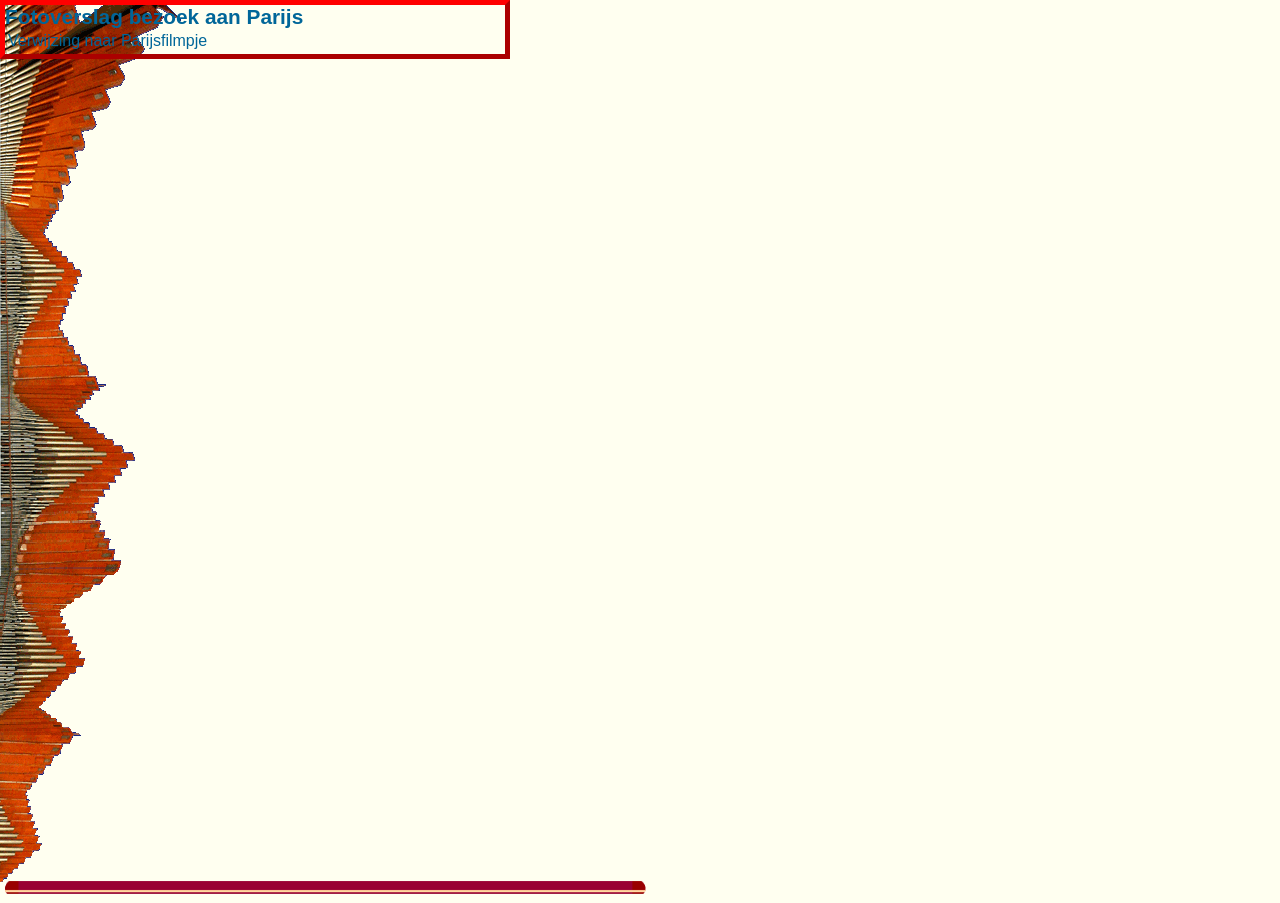
<file: fotoverslagparijs.htm>
<!DOCTYPE html>
<html lang="nl">

<head>
<meta charset="utf-8" />
<title>Fotoverslag Parijs</title>
<link rel="stylesheet" href="Templates/mamasite.css" type="text/css" />
</head>
<body bgcolor="#FFFFF0">



<div style="position: absolute; top: 0;">
<img src="Pictures/linkerornament.gif" width="181" height="898" />
</div>

<div style="position: absolute; top: 100; left: 155; border-style: outset; border-color: red; border-width: 5px">
<h1>Fotoverslag bezoek aan Parijs</h1>

<table WIDTH="500">
<tr><td><a href="Pictures/parijsfilmpje.AVI"> Verwijzing naar Parijsfilmpje </a></td></tr>
</table>
</div>






<div style="position: absolute; bottom: 0; left: 125;">
<img src="Pictures/rodebalk.gif" width="650" height="14" longdesc="http://www.camagrafica.exto.nl" />
</div>

</body>
</html>
</file>
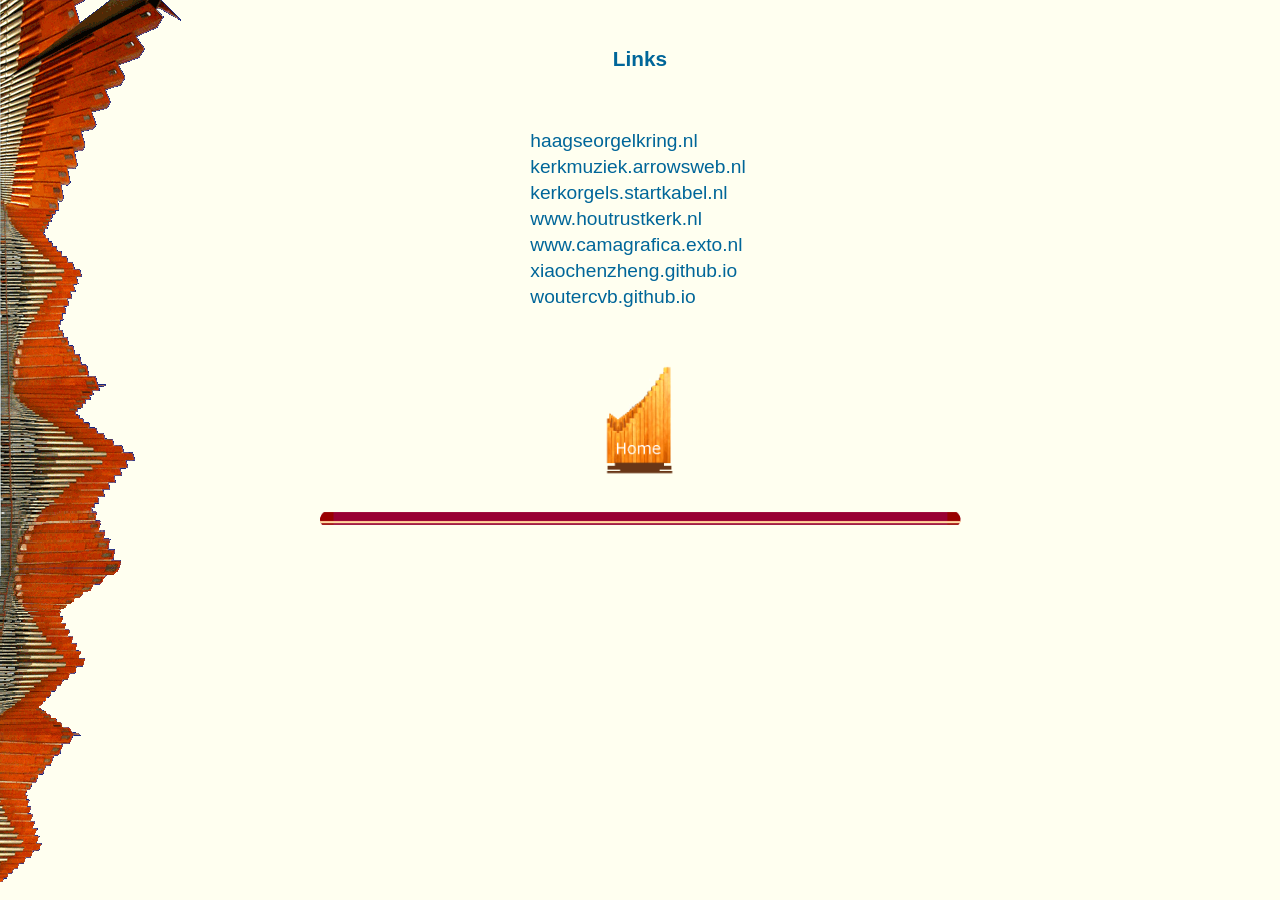
<file: links.htm>
<html>

<head>
<title>Links</title>
<link rel="stylesheet" href="Templates/mamasite.css" type="text/css" />
</head>

<body bgcolor="#FFFFF0">


<center>

<div style="position: absolute; top: 0;">
<img src="Pictures/linkerornament.gif" width="181" height="898" />
</div>


<div id="container">


<br/> <br/>
<h1>Links</h1>
<br/> <br/> <br/>
<center>
<table>

<tr>
<td><p><a href="https://haagseorgelkring.nl" target="_blank">haagseorgelkring.nl</a></p></td>
<td><p> </p></td></tr>
<tr><td><p><a href="https://kerkmuziek.arrowsweb.nl/" target="_blank">kerkmuziek.arrowsweb.nl</a></p></td>
<td><p> </p></td></tr>
<tr><td><p><a href="https://kerkorgels.startkabel.nl" target="_blank">kerkorgels.startkabel.nl</a></p></td>
<td><p>	</p></td></tr>
<tr><td><p><a href="https://www.houtrustkerk.nl" target="_blank">www.houtrustkerk.nl</a></p></td>
<td><p> </p></td></tr><tr><td><p><a href="https://www.camagrafica.exto.nl" target="_blank">www.camagrafica.exto.nl</a></p></td>
<td><p> </p></td></tr><tr><td><p><a href="https://xiaochenzheng.github.io" target="_blank">xiaochenzheng.github.io</p></td>
<td><p> </p></td></tr><tr><td><p><a href="https://woutercvb.github.io" target="_blank">woutercvb.github.io</p></td>
<td><p>	</p></td>
</tr>

</table>

</center>



<div id="container">
<br/><br/>
<a href="index.htm"><img src="Pictures/home3-over.gif" width="125" border="0"/></a>

<br/><br/>
</div>
<img src="Pictures/rodebalk.gif" width="650" height="14" longdesc="http://www.camagrafica.exto.nl" />

<br/><br/>
</div>

<br/><br/>
</center>

</body>
</html>
</file>
<file: Templates/mamasite.css>
/***********************************************/
/* 2col_rightNav.css                             */
/* Use with template 2col_rightNav.html          */

/***********************************************/

/***********************************************/
/* HTML tag styles                             */
/***********************************************/ 




div#container {
  margin: auto;
   width: 80%;    padding: 10px 10px 10px 10px; overflow: hidden;
 }

div#menubar {
  width: 75%;
  border: solid black 0px;
}




body{
	font-family: Vrinda,Arial,sans-serif;
	color: #333333;
	line-height: 1.166;	
	margin: 0px;
	padding: 0px;
}



a:link, a:visited, a:hover {
	color: #006699;
	text-decoration: none;
}

a:hover {
	text-decoration: underline;
}
/* overrides decoration from previous rule for hovered links */


h1, h2, h3, h4, h5, h6 {
	font-family: Arial,sans-serif;
	margin: 0px;
	padding: 0px;
}

h1{
 font-family: Verdana,Arial,sans-serif;
 font-size: 130%;
 color: #006699;
}

h2{
 font-size: 120%;
 color: #006699;
}

h3{
 font-size: 110%;
 color: #334d55;
}

h4{
 font-size: 100%;
 font-weight: normal;
 color: #333333;
}

h5{
 font-size: 90%;
 color: #334d55;
}

H6 {
font-weight: normal;
 font-size: 100%;
 color: #334d55;
 margin-top: 0px;
 margin-bottom: -1px;
 font-family: Verdana, Arial, Helvetica}



p{
 font-size: 120%;
 color: #334d55;
}


ul{
 list-style-type: square;
}

ul ul{
 list-style-type: disc;
}

ul ul ul{
 list-style-type: none;
}

label{
	font: bold 100% Arial,sans-serif;
 color: #334d55;
}



#agendatable {
border-radius: 25px;
width: 95%;
border: 0;
background-color: #e6f2ff;
padding: 8px;
margin-top: 1.5em;
}

#agendatable td{
vertical-align: top;
padding: 12px;
}






/***********************************************/
/* Layout Divs                                 */
/***********************************************/



#masthead{
	margin: auto;
	padding: 10px 0px;
	border-bottom: 1px solid #cccccc;
	width: 100%;
}


#navBar{
	margin: 0 0 0 79%;
	padding: 0px;
	background-color: #eeeeee;
	border-left: 1px solid #ccc;
	border-bottom: 1px solid #ccc;
}


#content{
  float:left;
	width: 75%;
	margin: 0;
	padding: 0 3% 0 0;
}




/***********************************************/
/*Component Divs  */
/***********************************************/


#siteName{
	margin: auto;
	padding: 0px 0px 10px 10px;
}




/*************** #pageName styles **************/


#pageName{
	padding: 0px 0px 10px 10px;
}




/************* #globalNav styles **************/


#adres {
	font-size: 100%;
	color: #003333;
	margin: 0px;
	padding-top: 20px;
	padding-right: 10px;
	padding-bottom: 20px;
	padding-left: 70px;
}

#updates{
	color: #006600;
	margin: 20px;
	font-size: 90%;
}




#globalNav{
color: #cccccc;
padding: 0px 0px 0px 10px;
white-space: nowrap;
	padding-top: 5px;
	padding-right: 5px;
	padding-bottom: 5px;
	padding-left: 5px;
	padding-top: 20px;
	padding-right: 10px;
	padding-bottom: 20px;
	padding-left: 70px;
	padding: 0px;
}
/* 'nowrap' prevents links from line-wrapping if there are too many to fit in one line
   this will force a horizontal scrollbar if there isn't enough room for all links
   remove rule or change value to 'normal' if you want the links to line-wrap 
*/

#globalNav img{
 display: block;
}

#globalNav a {
	font-size: 90%;
	padding: 0px 4px 0px 0px; 
}




/************* #breadCrumb styles *************/


#breadCrumb{
	font-size: 80%;
	padding: 5px 0px 5px 10px;
}




/************** .feature styles ***************/


.feature{
	padding: 0px 0px 10px 10px;
	font-size: 80%;
}


.feature h3{
	padding: 30px 0px 5px 0px;
	text-align: center;
}


.feature img{
	float: left;
	padding: 0px 10px 0px 0px;
	margin: 0 5px 5px 0;
}
/* adjust margins to change separation between the feature image and text flowing around it */




/************** .story styles *****************/


.story{
	clear: both;
	padding: 10px 0px 0px 10px;
	font-size: 80%;
}


.story p{
  padding: 0px 0px 10px 0px;
}




/************* #siteInfo styles ***************/


#siteInfo{
	clear: both;
	border: 1px solid #cccccc;
	font-size: 75%;
	color: #cccccc;
	padding: 10px 10px 10px 10px;
	margin-top: 0px;
}
/* negative top margin pulls siteinfo up so its top border overlaps (and thus lines up with) the bottom border of the navBar in cases where they "touch" */


#siteInfo img{
	padding: 4px 4px 4px 0px;
	vertical-align: middle;
}




/************* #search styles ***************/


#search{
	padding: 5px 0px 5px 10px;
	border-bottom: 1px solid #cccccc;
	font-size: 90%;
}

#search form{
 margin: 0px;
 padding: 0px;
}

#search label{
	display: block;
	margin: 0px;
	padding: 0px;
}


/*********** #navBar link styles ***********/

#navBar ul a:link, #navBar ul a:visited {display: block;}

#navBar ul {list-style: none; margin: 0; padding: 0;}

/* hack to fix IE/Win's broken rendering of block-level anchors in lists */

#navBar li {border-bottom: 1px solid #EEE;}

/* fix for browsers that don't need the hack */
html>body #navBar li {border-bottom: none;}




/*********** #sectionLinks styles ***********/


#sectionLinks{
	position: relative;
	margin: 0px;
	padding: 0px;
	border-bottom: 1px solid #cccccc;
	font-size: 90%;
}


#sectionLinks h3{
	padding: 10px 0px 2px 10px;
}


#sectionLinks a:link{
	padding: 2px 0px 2px 10px;
	border-top: 1px solid #cccccc;
	width: 100%;
	voice-family: "\"}\""; 
	voice-family:inherit;
	width: auto;
}


#sectionLinks a:visited{
	border-top: 1px solid #cccccc;
	padding: 2px 0px 2px 10px;
}


#sectionLinks a:hover{
	border-top: 1px solid #cccccc;
	background-color: #dddddd;
	padding: 2px 0px 2px 10px;
}




/*********** .relatedLinks styles ***********/


.relatedLinks{
	margin: 0px;
	padding: 0px 0px 10px 10px;
	font-size: 90%;
}


.relatedLinks h3{
	padding: 10px 0px 2px 0px;
}




/************** #advert styles **************/


#advert{
	padding: 10px 0px 0px 10px;
	font-size: 80%;
	border-top: 1px solid #cccccc;
}


#advert img{
	display: block;
}




/************** #headlines styles **************/


#headlines{
	margin: 0px;
	padding: 10px 0px 20px 10px;
	font-size: 80%;
}


#headlines p{
	padding: 5px 0px 5px 0px;
}






/***********************************************/
/* Mobile overrides — only apply on narrow      */
/* screens (≤768px). Desktop is unaffected.     */
/***********************************************/
@media (max-width: 768px) {

  /* Let the container span (almost) the full screen */
  div#container {
    width: 100%;
    padding: 5px;
  }

  /* Menu images shrink to fit their cells so all 5 stay visible */
  #menubar img {
    max-width: 100%;
    height: auto;
  }

  /* Stack the main 2-column layout vertically. The selectors target only
     the direct children of #maintable, so nested tables (#agendatable) are
     not affected. */
  #maintable,
  #maintable > tbody,
  #maintable > tbody > tr,
  #maintable > tbody > tr > td,
  #maintable > tbody > tr > th,
  #maintable > tr,
  #maintable > tr > td,
  #maintable > tr > th {
    display: block;
    width: auto !important;
    max-width: 100%;
  }

  /* Decorative left ornament image: hide on phones */
  #ornament-cell {
    display: none;
  }

  /* Agenda table fills the available width on mobile */
  #agendatable {
    width: 100%;
  }

  /* Main rotating picture in the right column scales to fit */
  #beeldplaatsing img {
    max-width: 100%;
    height: auto;
  }

  /* Contact block: reduce the desktop 70px left-indent */
  #adres {
    padding-left: 10px;
    padding-right: 10px;
  }
}


/***********************************************/
/* Mobile-only override.                        */
/* The <meta viewport> in index.htm renders     */
/* the page at 850px wide and the device scales */
/* it to fit. Below we let the container use    */
/* the full 850px instead of just 80% of it,    */
/* so the side whitespace isn't wasted.         */
/* Desktop browsers ignore <meta viewport>, so  */
/* they keep the original 80% container.        */
/***********************************************/
@media (max-width: 900px) {
  div#container {
    width: 100%;
    padding: 5px;
  }
  div#menubar {
    width: 100%;
  }
}
</file>
